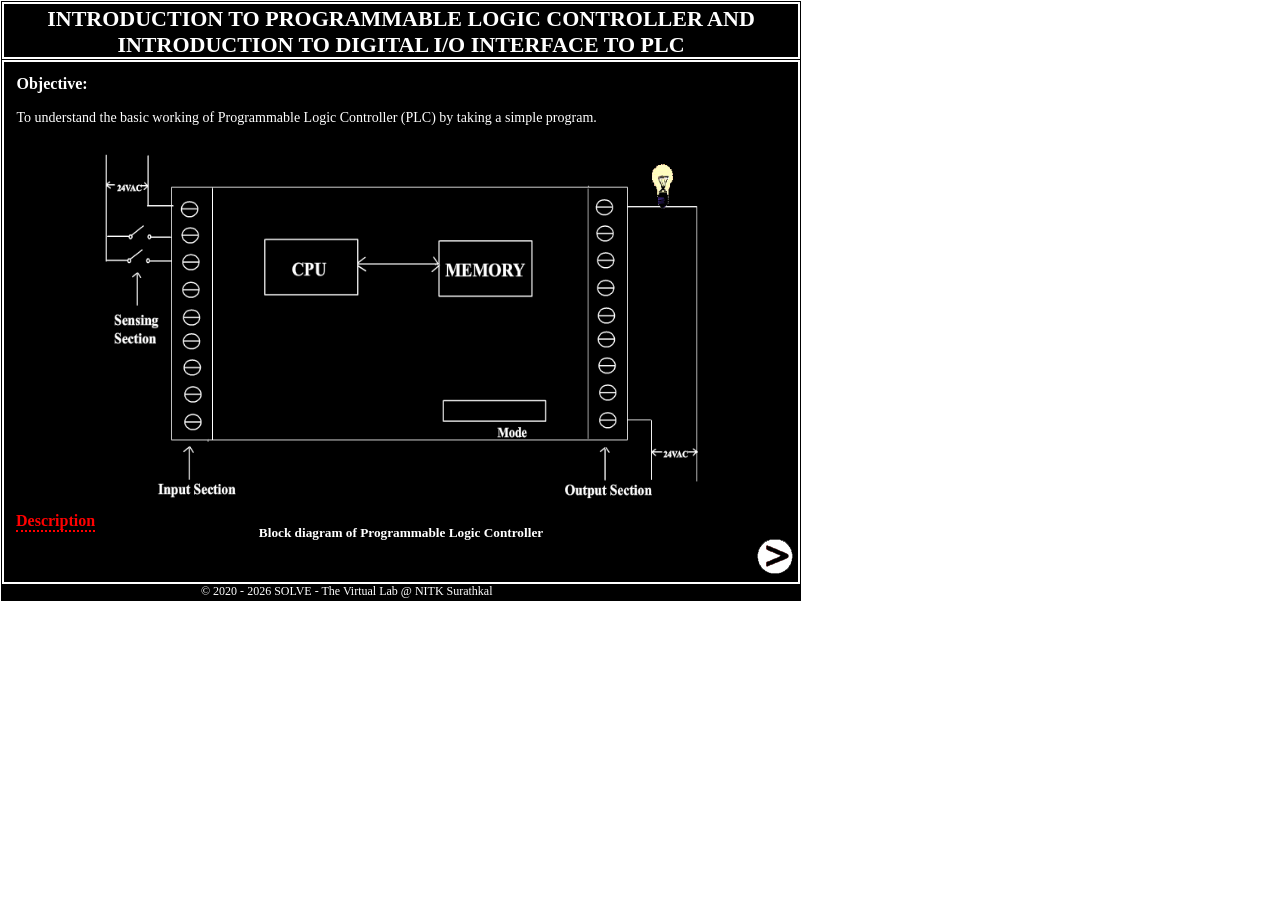
<file: simulation/index.html>
<!DOCTYPE html>
<html>
<head>
<meta charset="UTF-8">
<title>SOLVE</title>
<link rel="stylesheet" href="css/plc.css" />
<script type="text/javascript" src="js/plc.js"></script>
<script>
var simsubscreennum=0;
var temp=0;
</script>
</head>

<body style="margin:0; font-family:verdana; color:#ffffff;">
<div id="simscreen">
<div id="title"><h4>INTRODUCTION TO PROGRAMMABLE LOGIC CONTROLLER AND INTRODUCTION TO DIGITAL I/O INTERFACE TO PLC </h3></div>

<div class="simsubscreen" id="canvas0" >
	<h4 class="incanvas">Objective:</h4>
	<p class="incanvas" style="font-size:14px;">To understand the basic working of Programmable Logic Controller (PLC) by taking a simple program.</p></br>
	<center><img style="width:600px; height:350px;" src="images/plc1.png" /></center>
	<center><h5>Block diagram of Programmable Logic Controller</h5></center>
	&nbsp;&nbsp;&nbsp;<span class="tooltip" style="border-bottom:2px dotted; color:red; cursor:pointer; position:absolute; top:450px;"><strong>Description</strong>
		<span  class="tooltiptext" style="font-size:14px; text-align:justify;">From the block diagram, we can see there are 2 switches connected to input side and a lamp at the output side.</span>
	</span>
</div>

<div class="simsubscreen" id="canvas1" style="visibility:hidden;">
	<strong class="incanvas">STEP</strong>
	<span class="circlebg">&nbsp;1&nbsp;</span>
	<p class="steptext">&nbsp;Create a program (ladder diagram) to turn on the lamp only when both the switches are closed (And operation).</p>
	<img style="position:absolute; left:45px; top:80px;" src="images/lad.png" />
	<p style="position:absolute; left:84px; top:85px; font-weight:bold;">I<sub>1</sub> &nbsp;&nbsp;&nbsp;&nbsp;&nbsp;&nbsp;&nbsp;&nbsp;I<sub>2</sub> &nbsp;&nbsp;&nbsp;&nbsp;&nbsp;&nbsp;&nbsp;&nbsp;&nbsp;&nbsp;O<sub>1</sub></p>
	<img id="1-1" style="position:absolute; left:290px; top:125px; visibility:hidden;" src="images/arrow2.png" />
	<p id="1-2" style="position:absolute; left:345px; top:115px; color:goldenrod; visibility:hidden;">This ladder diagram represents an And operation</p>
	<img id="1-3" style="position:absolute; left:475px; top:185px; transform:rotate(90deg); visibility:hidden;" src="images/arrow2.png" />
	<table id="1-4" style="position:absolute; left:350px; top:255px; color:lime; font-weight:bold; text-align:center; width:300px; visibility:hidden;"  border=1>
		<tr>
			<td colspan=4>Truth table</td>
		</tr>
		<tr>
			<td>I<sub>1</sub></td>
			<td>I<sub>2</sub></td>
			<td>O<sub>1</sub></td>
		</tr>
		<tr>
			<td>0</td>
			<td>0</td>
			<td>0</td>
		</tr>
		<tr>
			<td>1</td>
			<td>0</td>
			<td>0</td>
		</tr>
		<tr>
			<td>0</td>
			<td>1</td>
			<td>0</td>
		</tr>
		<tr>
			<td>1</td>
			<td>1</td>
			<td>1</td>
		</tr>
	</table>
</div>

<div class="simsubscreen" id="canvas2" style="visibility:hidden;">
	<strong class="incanvas">STEP</strong>
	<span class="circlebg">&nbsp;2&nbsp;</span>
	<p class="steptext">&nbsp;Download the program (ladder diagram) developed into PLC's memory using PROGRAMMER.</p>	
	<div id="info" style="position:absolute; left:100px; top:100px; text-align:justify; padding:20px; border:1px solid grey; background-color:white; border-radius:7.5px; visibility:hidden; width:500px; box-shadow:2px 3px 4px 3px lightgrey;">
		<ul style="color:black; font-size:14px; padding:5px; list-style-type:square;" >
			<li>Handheld programmer, PC or industrial computer programming terminal can be used as the PROGRAMMER</li></br>
			<li>The processor must be switched to <span style="color:red; font-weight:bold;">program mode</span> before downloading the program into PLC's memory</li></br>
			<li>In program mode, all outputs from the PLC are forced OFF regardless of their rung logic status, and the ladder I/O scan sequence is halted</li>
		</ul>
		<input id="bOK" type="button" style="float:right;" value="OK" />
	</div>
	<img id="2-1" style="position:absolute; left:40px; top:150px; width:550px; height:350px; visibility:hidden;" src="images/plc1.png" />
	<img id="2-2"style="position:absolute; left:330px; top:50px; visibility:hidden;" src="images/pc.png" />
	<p id="2-3" style="position: absolute; left:355px; top: 395px; color: yellow; font-size:11px; visibility: visible; visibility:hidden;">Program mode</p>
	<p id="2-4" style="position:absolute; left:400px; top: 160px; color:lime; font-size:12px; visibility:hidden;">Downloading...</p>
	<p id="2-5" style="position:absolute; left:645px; top: 295px; color:#FF1E52; font-size:12px; visibility:hidden;">HALTED (Forced off)</p>
	<img id="2-6" style="position:absolute; left:515px; top:150px; visibility:hidden;" src="images/circle1.png" />
	<div id="aline1" style="visibility:hidden; position:absolute; left:385px; top:165px; height: 75px; border-left: 3px dotted lime;"></div>
	<div id="aleft1" style="visibility:hidden; position:absolute; left:390px; top:220px; height:25px; border-left: 3px dotted lime; transform:rotate(-150deg);"></div>
	<div id="aright1" style="visibility:hidden; position:absolute; left:380px; top:220px;  height:25px; border-left: 3px dotted lime; transform:rotate(-35deg);"></div>
	
	<div id="aline2" style="visibility:hidden; position:absolute; left:606px; top:313px; border:1px solid goldenrod; width:35px;"></div>
	<div id="aleft2" style="visibility:hidden; position:absolute; left:635px; top:310px; width:7px; border:1px solid goldenrod; transform:rotate(-150deg);"></div>
	<div id="aright2" style="visibility:hidden; position:absolute; left: 635px; top: 316px; width: 7px; border: 1px solid goldenrod; transform:rotate(-35deg);"></div>
</div>

<div class="simsubscreen" id="canvas3" style="visibility:hidden;">
	<strong class="incanvas">STEP</strong>
	<span class="circlebg">&nbsp;3&nbsp;</span>
	<p class="steptext">&nbsp;After downloading the program, put the PLC into RUN mode to solve the programmed &nbsp;&nbsp;&nbsp;instructions.</p>	
	<div id="info2" style="position:absolute; left:100px; top:100px; text-align:justify; padding:20px; border:1px solid grey; background-color:white; border-radius:7.5px; visibility:hidden; width:500px; box-shadow:2px 3px 4px 3px lightgrey;">
		<ul style="color:black; font-size:14px; padding:5px; list-style-type:square;" >
			<li>In <span style="color:red; font-weight:bold;">RUN mode</span>, the program will continuously run and solve the programmed instructions</li></br>
			<li>The process of solving the programmed instruction is sometimes called as <span style="color:red; font-weight:bold;"><i>solving the logic</i></span>. This constant running of the program in a PLC is called <span style="color:red; font-weight:bold;"><i>scanning</i></span></li></br>
			<li>Or, in other words, in RUN mode, the user program is executed. Input devices are monitored and output devices are energized accordingly</li>
		</ul>
		<input id="bOK2" type="button" style="float:right;" value="OK" />
	</div>
	<img id="3-1" style="position:absolute; left:40px; top:150px; visibility:hidden;" src="images/plc2.png" />
	
	<p id="3-2" style="position: absolute; left:440px; top: 402.5px; color: yellow; font-size:12px; font-weight:bold; visibility:hidden;">RUN mode...</p>
	
	<p id="3-31" style="position: absolute; left:298px; top:210px; font-size:12px; font-weight:bold; visibility:hidden;">0</p>
	<p id="3-32" style="position: absolute;  left:342px; top:210px; font-size:12px; font-weight:bold; visibility:hidden;">0</p>
	<p id="3-33" style="position: absolute; left:390px; top:210px; font-size:12px;  font-weight:bold; visibility:hidden;">0</p>
	
	<p id="3-41" style="position: absolute; left:295px; top:256px; font-size:12px; font-weight:bold; visibility:hidden;">OFF</p>
	<p id="3-42" style="position: absolute; left:339px; top:256px; font-size:12px; font-weight:bold; visibility:hidden;">OFF</p>
	<p id="3-43" style="position: absolute; left:386px; top:256px; font-size:12px; font-weight:bold; visibility:hidden;">OFF</p>
	
	<p id="3-61" style="position: absolute; left:310px; top: 325px; font-size:15px; font-weight:bold; visibility:hidden;">0</p>
	<p id="3-62" style="position: absolute; left:330px; top: 325px; font-size:15px; font-weight:bold; visibility:hidden;">0</p>
	<p id="3-63" style="position: absolute; left:513px; top: 325px; font-size:15px; font-weight:bold; visibility:hidden;">0</p>
	
	<p id="3-7" style="position: absolute; left:690px; top: 150.5px; font-size:16px; font-weight:bold; visibility:hidden;">OFF</p>
	
	<img id="3-8" style="position:absolute; left:25px; top:140px; visibility:hidden;" src="images/circle2.png" />
	<img id="3-9" style="position:absolute; left:95px; top:90px; visibility:hidden;" src="images/circle3.png" />
	
	<img id="3-a1" style="position:absolute; left:160px; top:280px; visibility:hidden;" src="images/a1.png" />
	<img id="3-a2" style="position:absolute; left:255px; top:290px; visibility:hidden;" src="images/a2.png" />
	<img id="3-a3" style="position:absolute; left:425px; top:290px; visibility:hidden;" src="images/a3.png" />
	<img id="3-a4" style="position:absolute; left:500px; top:280px; visibility:hidden;" src="images/a4.png" />
	
	<img id="3-s11" style="position:absolute; left:64px; top:223px; visibility:hidden;" src="images/off.png" />
	<img id="3-s12" style="position:absolute; left:64px; top:231px; visibility:hidden;" src="images/on.png" />
	
	<img id="3-s21" style="position:absolute; left:63px; top:249px; visibility:hidden;" src="images/off.png" />
	<img id="3-s22" style="position:absolute; left:63px; top:256px; visibility:hidden;" src="images/on.png" />
	
	<img id="3-10" style="position:absolute; left:63px; top:50px; visibility:hidden;" src="images/hp.png" />
	
	<img id="3-12" style="position:absolute; left:610px; top:140px; width:60px; height:65px; visibility:hidden;" src="images/lamp.png" />
	
	<p id="3-11" style="position:absolute; left:290px; top:30px; color:#eab2f7; font-size:16px; font-weight:bold; visibility:hidden; border-bottom-style: double;"></p>
	
	<img id="nextCondition" style="visibility:hidden;" src="images/Next.png" />
	<img id="prevCondition" onclick="prevCondition()" style="visibility:hidden;" src="images/Next.png" />

</div>

<div id="nav">
<img id="nextButton" onclick="navNext()" src="images/Next.png" />
</div>


<img class ="" id="arrow1" style="visibility:hidden;" src="images/arrow1.png"/>

<div id="copyright"> &copy; 2020 - <script>document.write(new Date().getFullYear())</script> SOLVE - The Virtual Lab @ NITK Surathkal</div>

</div>
<script src="../assets/js/iframeResize.js"></script></body>
</html>
</file>
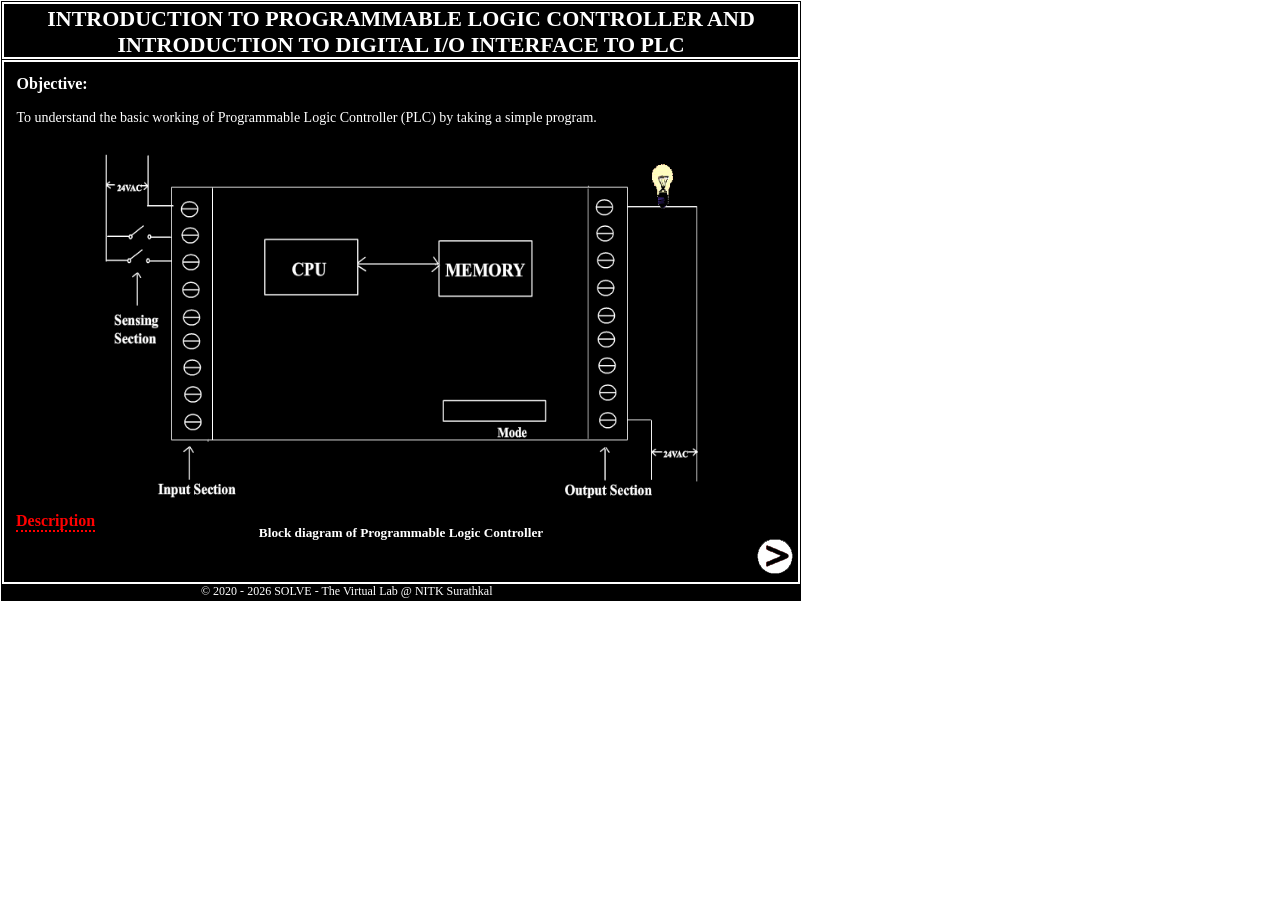
<file: experiment/simulation/index.html>
<!DOCTYPE html>
<html>
<head>
<meta charset="UTF-8">
<title>SOLVE</title>
<link rel="stylesheet" href="css/plc.css" />
<script type="text/javascript" src="js/plc.js"></script>
<script>
var simsubscreennum=0;
var temp=0;
</script>
</head>

<body style="margin:0; font-family:verdana; color:#ffffff;">
<div id="simscreen">
<div id="title"><h4>INTRODUCTION TO PROGRAMMABLE LOGIC CONTROLLER AND INTRODUCTION TO DIGITAL I/O INTERFACE TO PLC </h3></div>

<div class="simsubscreen" id="canvas0" >
	<h4 class="incanvas">Objective:</h4>
	<p class="incanvas" style="font-size:14px;">To understand the basic working of Programmable Logic Controller (PLC) by taking a simple program.</p></br>
	<center><img style="width:600px; height:350px;" src="images/plc1.png" /></center>
	<center><h5>Block diagram of Programmable Logic Controller</h5></center>
	&nbsp;&nbsp;&nbsp;<span class="tooltip" style="border-bottom:2px dotted; color:red; cursor:pointer; position:absolute; top:450px;"><strong>Description</strong>
		<span  class="tooltiptext" style="font-size:14px; text-align:justify;">From the block diagram, we can see there are 2 switches connected to input side and a lamp at the output side.</span>
	</span>
</div>

<div class="simsubscreen" id="canvas1" style="visibility:hidden;">
	<strong class="incanvas">STEP</strong>
	<span class="circlebg">&nbsp;1&nbsp;</span>
	<p class="steptext">&nbsp;Create a program (ladder diagram) to turn on the lamp only when both the switches are closed (And operation).</p>
	<img style="position:absolute; left:45px; top:80px;" src="images/lad.png" />
	<p style="position:absolute; left:84px; top:85px; font-weight:bold;">I<sub>1</sub> &nbsp;&nbsp;&nbsp;&nbsp;&nbsp;&nbsp;&nbsp;&nbsp;I<sub>2</sub> &nbsp;&nbsp;&nbsp;&nbsp;&nbsp;&nbsp;&nbsp;&nbsp;&nbsp;&nbsp;O<sub>1</sub></p>
	<img id="1-1" style="position:absolute; left:290px; top:125px; visibility:hidden;" src="images/arrow2.png" />
	<p id="1-2" style="position:absolute; left:345px; top:115px; color:goldenrod; visibility:hidden;">This ladder diagram represents an And operation</p>
	<img id="1-3" style="position:absolute; left:475px; top:185px; transform:rotate(90deg); visibility:hidden;" src="images/arrow2.png" />
	<table id="1-4" style="position:absolute; left:350px; top:255px; color:lime; font-weight:bold; text-align:center; width:300px; visibility:hidden;"  border=1>
		<tr>
			<td colspan=4>Truth table</td>
		</tr>
		<tr>
			<td>I<sub>1</sub></td>
			<td>I<sub>2</sub></td>
			<td>O<sub>1</sub></td>
		</tr>
		<tr>
			<td>0</td>
			<td>0</td>
			<td>0</td>
		</tr>
		<tr>
			<td>1</td>
			<td>0</td>
			<td>0</td>
		</tr>
		<tr>
			<td>0</td>
			<td>1</td>
			<td>0</td>
		</tr>
		<tr>
			<td>1</td>
			<td>1</td>
			<td>1</td>
		</tr>
	</table>
</div>

<div class="simsubscreen" id="canvas2" style="visibility:hidden;">
	<strong class="incanvas">STEP</strong>
	<span class="circlebg">&nbsp;2&nbsp;</span>
	<p class="steptext">&nbsp;Download the program (ladder diagram) developed into PLC's memory using PROGRAMMER.</p>	
	<div id="info" style="position:absolute; left:100px; top:100px; text-align:justify; padding:20px; border:1px solid grey; background-color:white; border-radius:7.5px; visibility:hidden; width:500px; box-shadow:2px 3px 4px 3px lightgrey;">
		<ul style="color:black; font-size:14px; padding:5px; list-style-type:square;" >
			<li>Handheld programmer, PC or industrial computer programming terminal can be used as the PROGRAMMER</li></br>
			<li>The processor must be switched to <span style="color:red; font-weight:bold;">program mode</span> before downloading the program into PLC's memory</li></br>
			<li>In program mode, all outputs from the PLC are forced OFF regardless of their rung logic status, and the ladder I/O scan sequence is halted</li>
		</ul>
		<input id="bOK" type="button" style="float:right;" value="OK" />
	</div>
	<img id="2-1" style="position:absolute; left:40px; top:150px; width:550px; height:350px; visibility:hidden;" src="images/plc1.png" />
	<img id="2-2"style="position:absolute; left:330px; top:50px; visibility:hidden;" src="images/pc.png" />
	<p id="2-3" style="position: absolute; left:355px; top: 395px; color: yellow; font-size:11px; visibility: visible; visibility:hidden;">Program mode</p>
	<p id="2-4" style="position:absolute; left:400px; top: 160px; color:lime; font-size:12px; visibility:hidden;">Downloading...</p>
	<p id="2-5" style="position:absolute; left:645px; top: 295px; color:#FF1E52; font-size:12px; visibility:hidden;">HALTED (Forced off)</p>
	<img id="2-6" style="position:absolute; left:515px; top:150px; visibility:hidden;" src="images/circle1.png" />
	<div id="aline1" style="visibility:hidden; position:absolute; left:385px; top:165px; height: 75px; border-left: 3px dotted lime;"></div>
	<div id="aleft1" style="visibility:hidden; position:absolute; left:390px; top:220px; height:25px; border-left: 3px dotted lime; transform:rotate(-150deg);"></div>
	<div id="aright1" style="visibility:hidden; position:absolute; left:380px; top:220px;  height:25px; border-left: 3px dotted lime; transform:rotate(-35deg);"></div>
	
	<div id="aline2" style="visibility:hidden; position:absolute; left:606px; top:313px; border:1px solid goldenrod; width:35px;"></div>
	<div id="aleft2" style="visibility:hidden; position:absolute; left:635px; top:310px; width:7px; border:1px solid goldenrod; transform:rotate(-150deg);"></div>
	<div id="aright2" style="visibility:hidden; position:absolute; left: 635px; top: 316px; width: 7px; border: 1px solid goldenrod; transform:rotate(-35deg);"></div>
</div>

<div class="simsubscreen" id="canvas3" style="visibility:hidden;">
	<strong class="incanvas">STEP</strong>
	<span class="circlebg">&nbsp;3&nbsp;</span>
	<p class="steptext">&nbsp;After downloading the program, put the PLC into RUN mode to solve the programmed &nbsp;&nbsp;&nbsp;instructions.</p>	
	<div id="info2" style="position:absolute; left:100px; top:100px; text-align:justify; padding:20px; border:1px solid grey; background-color:white; border-radius:7.5px; visibility:hidden; width:500px; box-shadow:2px 3px 4px 3px lightgrey;">
		<ul style="color:black; font-size:14px; padding:5px; list-style-type:square;" >
			<li>In <span style="color:red; font-weight:bold;">RUN mode</span>, the program will continuously run and solve the programmed instructions</li></br>
			<li>The process of solving the programmed instruction is sometimes called as <span style="color:red; font-weight:bold;"><i>solving the logic</i></span>. This constant running of the program in a PLC is called <span style="color:red; font-weight:bold;"><i>scanning</i></span></li></br>
			<li>Or, in other words, in RUN mode, the user program is executed. Input devices are monitored and output devices are energized accordingly</li>
		</ul>
		<input id="bOK2" type="button" style="float:right;" value="OK" />
	</div>
	<img id="3-1" style="position:absolute; left:40px; top:150px; visibility:hidden;" src="images/plc2.png" />
	
	<p id="3-2" style="position: absolute; left:440px; top: 402.5px; color: yellow; font-size:12px; font-weight:bold; visibility:hidden;">RUN mode...</p>
	
	<p id="3-31" style="position: absolute; left:298px; top:210px; font-size:12px; font-weight:bold; visibility:hidden;">0</p>
	<p id="3-32" style="position: absolute;  left:342px; top:210px; font-size:12px; font-weight:bold; visibility:hidden;">0</p>
	<p id="3-33" style="position: absolute; left:390px; top:210px; font-size:12px;  font-weight:bold; visibility:hidden;">0</p>
	
	<p id="3-41" style="position: absolute; left:295px; top:256px; font-size:12px; font-weight:bold; visibility:hidden;">OFF</p>
	<p id="3-42" style="position: absolute; left:339px; top:256px; font-size:12px; font-weight:bold; visibility:hidden;">OFF</p>
	<p id="3-43" style="position: absolute; left:386px; top:256px; font-size:12px; font-weight:bold; visibility:hidden;">OFF</p>
	
	<p id="3-61" style="position: absolute; left:310px; top: 325px; font-size:15px; font-weight:bold; visibility:hidden;">0</p>
	<p id="3-62" style="position: absolute; left:330px; top: 325px; font-size:15px; font-weight:bold; visibility:hidden;">0</p>
	<p id="3-63" style="position: absolute; left:513px; top: 325px; font-size:15px; font-weight:bold; visibility:hidden;">0</p>
	
	<p id="3-7" style="position: absolute; left:690px; top: 150.5px; font-size:16px; font-weight:bold; visibility:hidden;">OFF</p>
	
	<img id="3-8" style="position:absolute; left:25px; top:140px; visibility:hidden;" src="images/circle2.png" />
	<img id="3-9" style="position:absolute; left:95px; top:90px; visibility:hidden;" src="images/circle3.png" />
	
	<img id="3-a1" style="position:absolute; left:160px; top:280px; visibility:hidden;" src="images/a1.png" />
	<img id="3-a2" style="position:absolute; left:255px; top:290px; visibility:hidden;" src="images/a2.png" />
	<img id="3-a3" style="position:absolute; left:425px; top:290px; visibility:hidden;" src="images/a3.png" />
	<img id="3-a4" style="position:absolute; left:500px; top:280px; visibility:hidden;" src="images/a4.png" />
	
	<img id="3-s11" style="position:absolute; left:64px; top:223px; visibility:hidden;" src="images/off.png" />
	<img id="3-s12" style="position:absolute; left:64px; top:231px; visibility:hidden;" src="images/on.png" />
	
	<img id="3-s21" style="position:absolute; left:63px; top:249px; visibility:hidden;" src="images/off.png" />
	<img id="3-s22" style="position:absolute; left:63px; top:256px; visibility:hidden;" src="images/on.png" />
	
	<img id="3-10" style="position:absolute; left:63px; top:50px; visibility:hidden;" src="images/hp.png" />
	
	<img id="3-12" style="position:absolute; left:610px; top:140px; width:60px; height:65px; visibility:hidden;" src="images/lamp.png" />
	
	<p id="3-11" style="position:absolute; left:290px; top:30px; color:#eab2f7; font-size:16px; font-weight:bold; visibility:hidden; border-bottom-style: double;"></p>
	
	<img id="nextCondition" style="visibility:hidden;" src="images/Next.png" />
	<img id="prevCondition" onclick="prevCondition()" style="visibility:hidden;" src="images/Next.png" />

</div>

<div id="nav">
<img id="nextButton" onclick="navNext()" src="images/Next.png" />
</div>


<img class ="" id="arrow1" style="visibility:hidden;" src="images/arrow1.png"/>

<div id="copyright"> &copy; 2020 - <script>document.write(new Date().getFullYear())</script> SOLVE - The Virtual Lab @ NITK Surathkal</div>

</div>
</body>
</html>
</file>
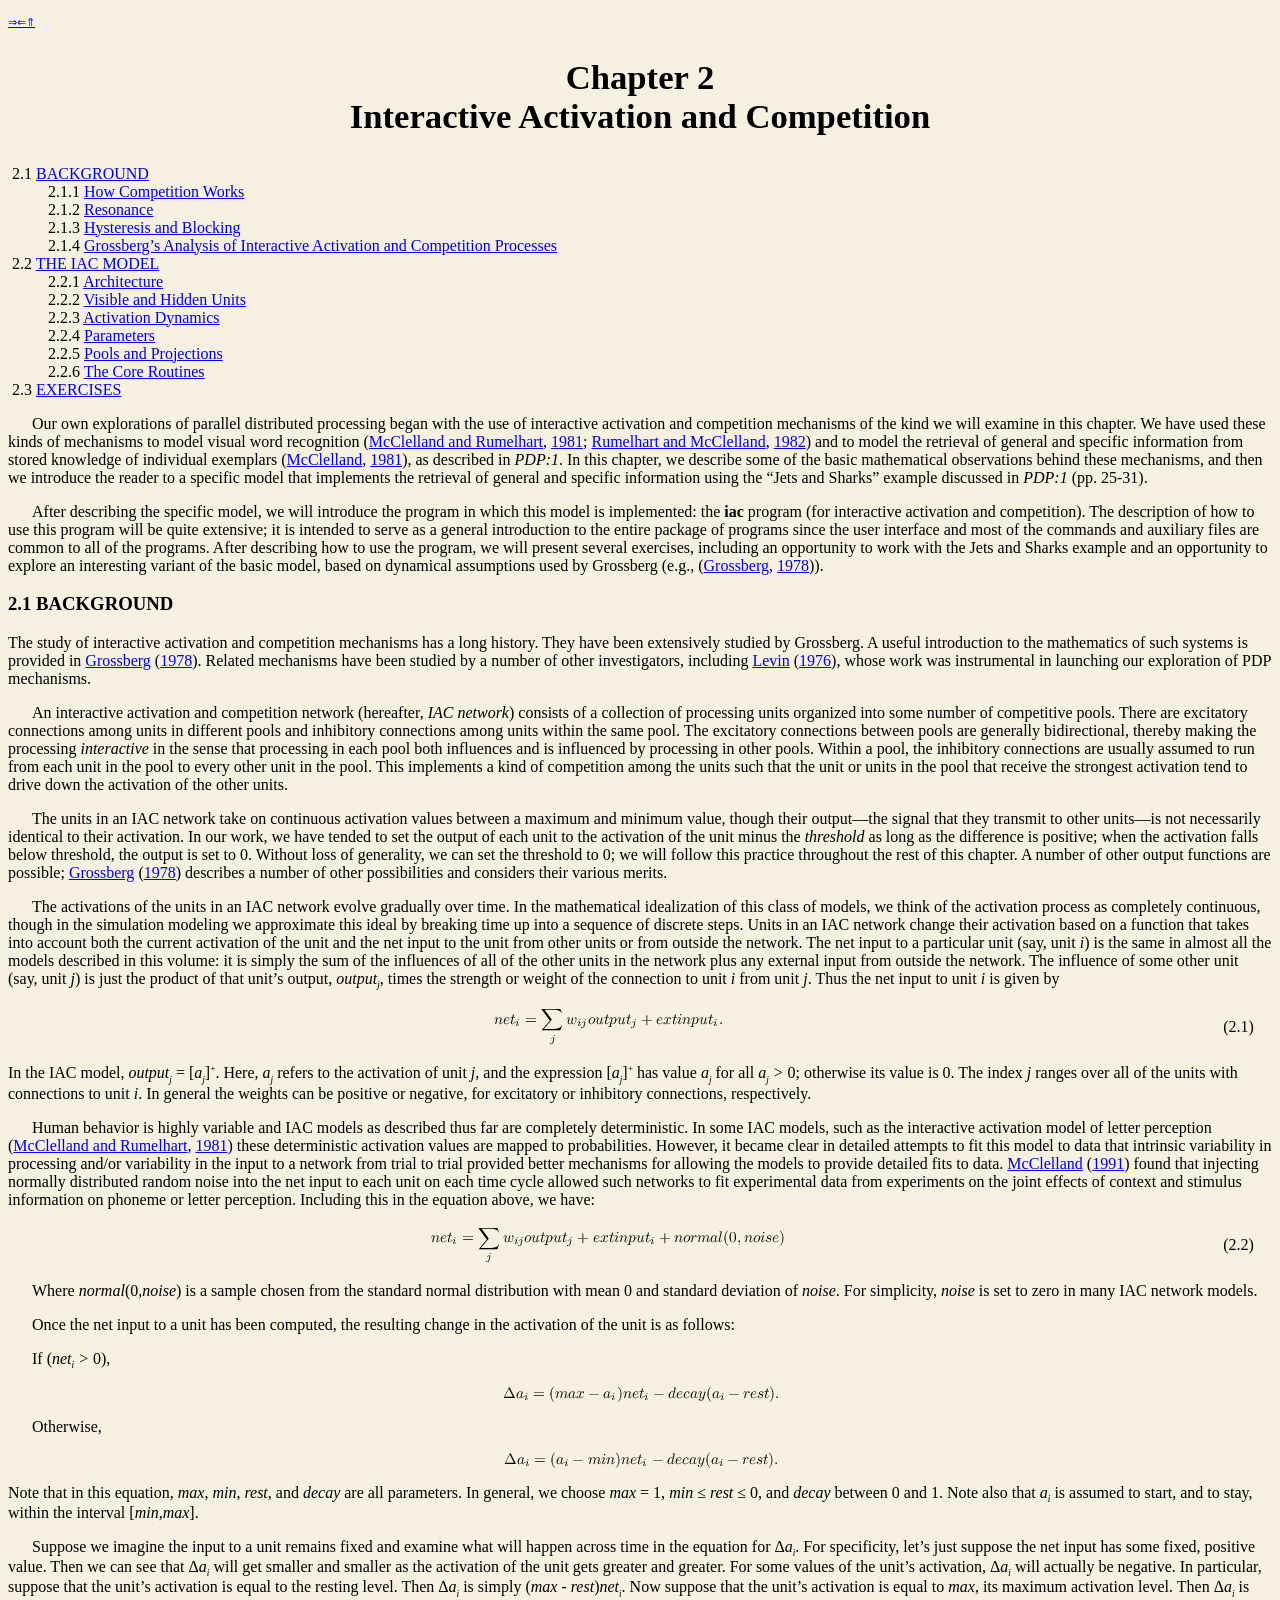
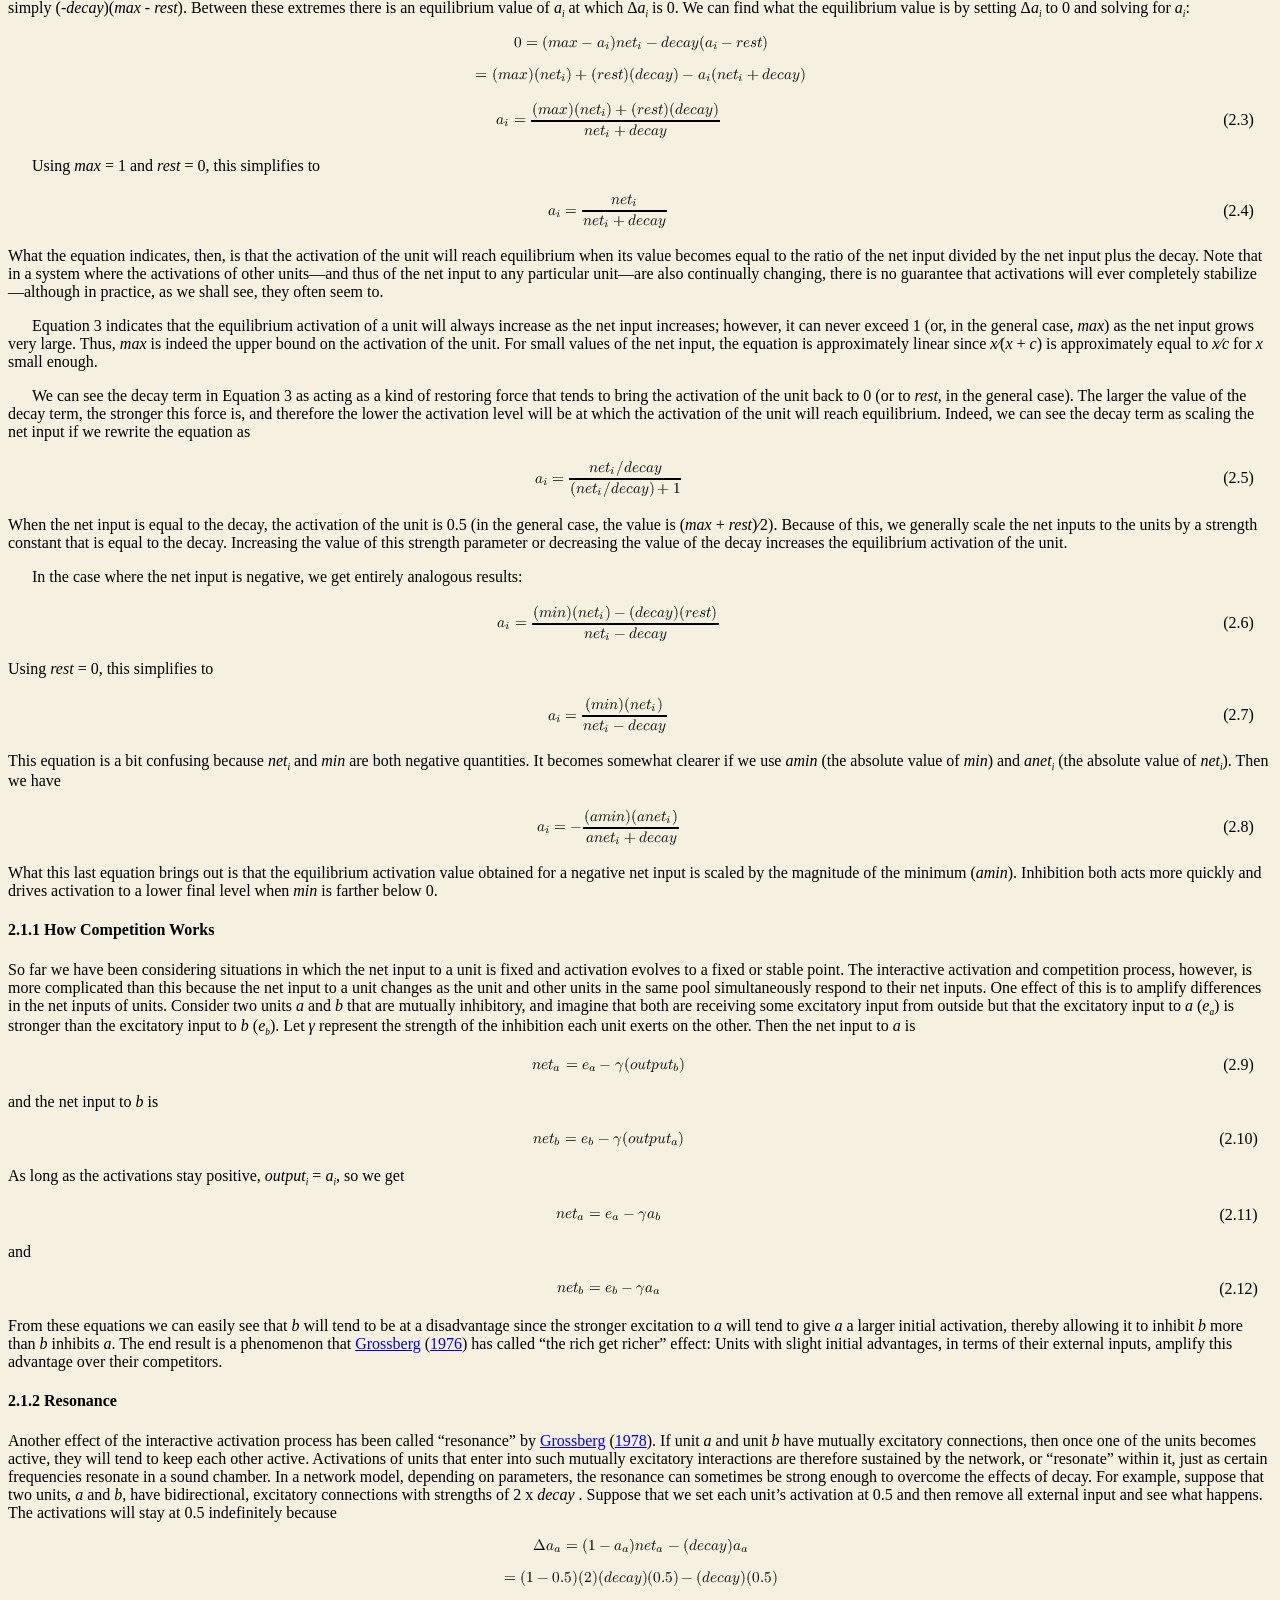
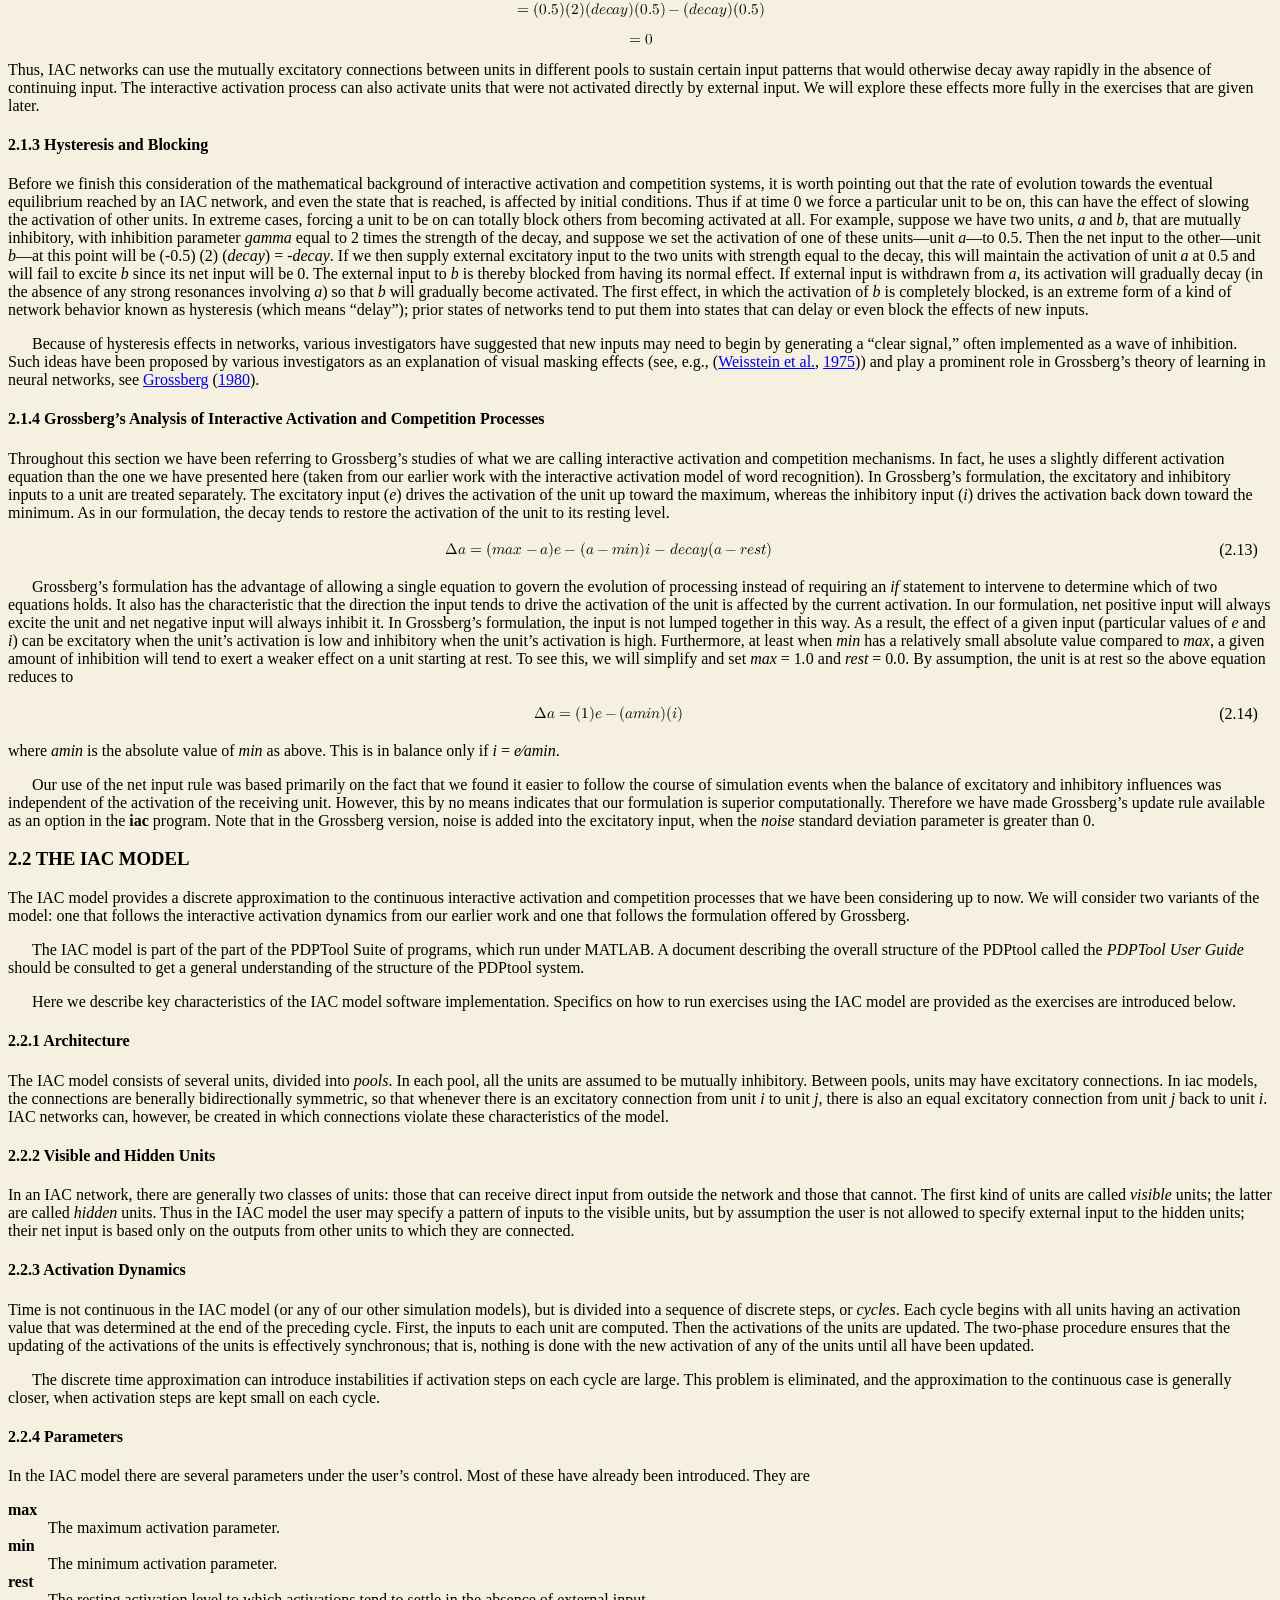
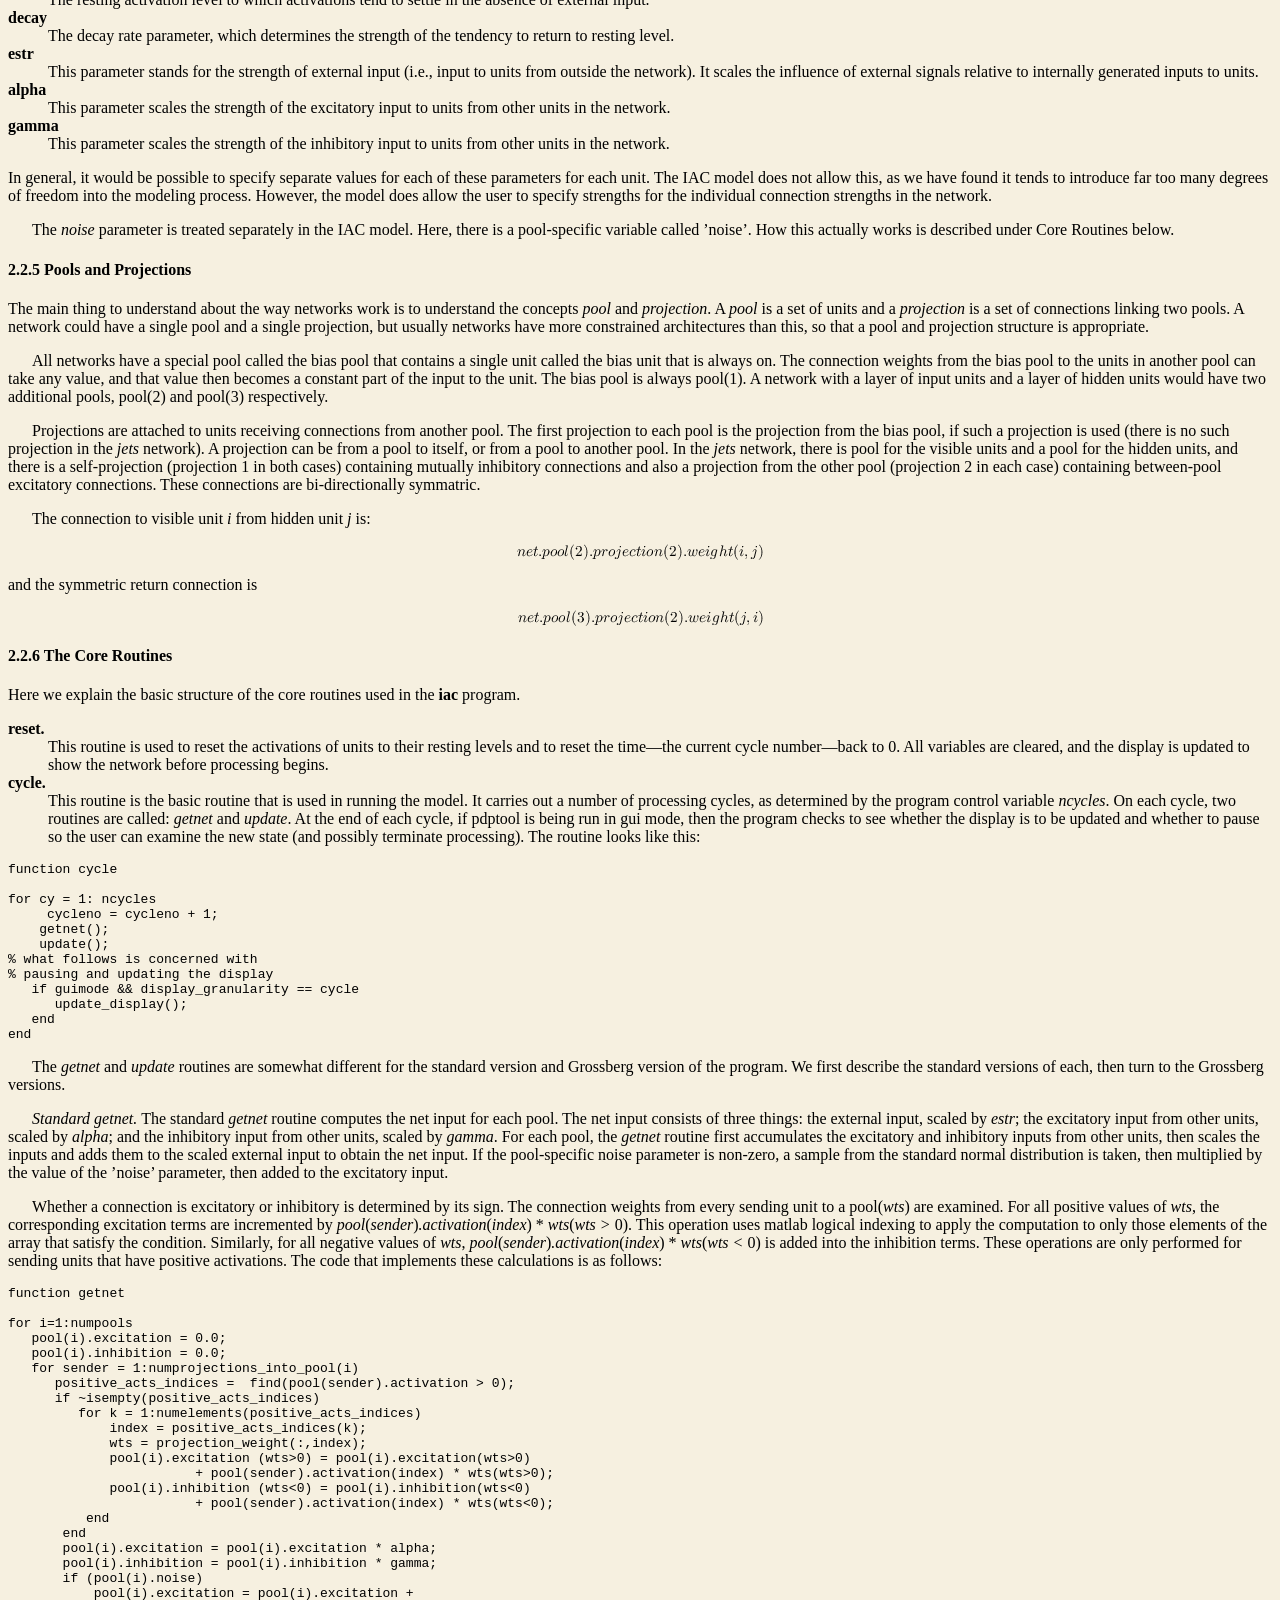
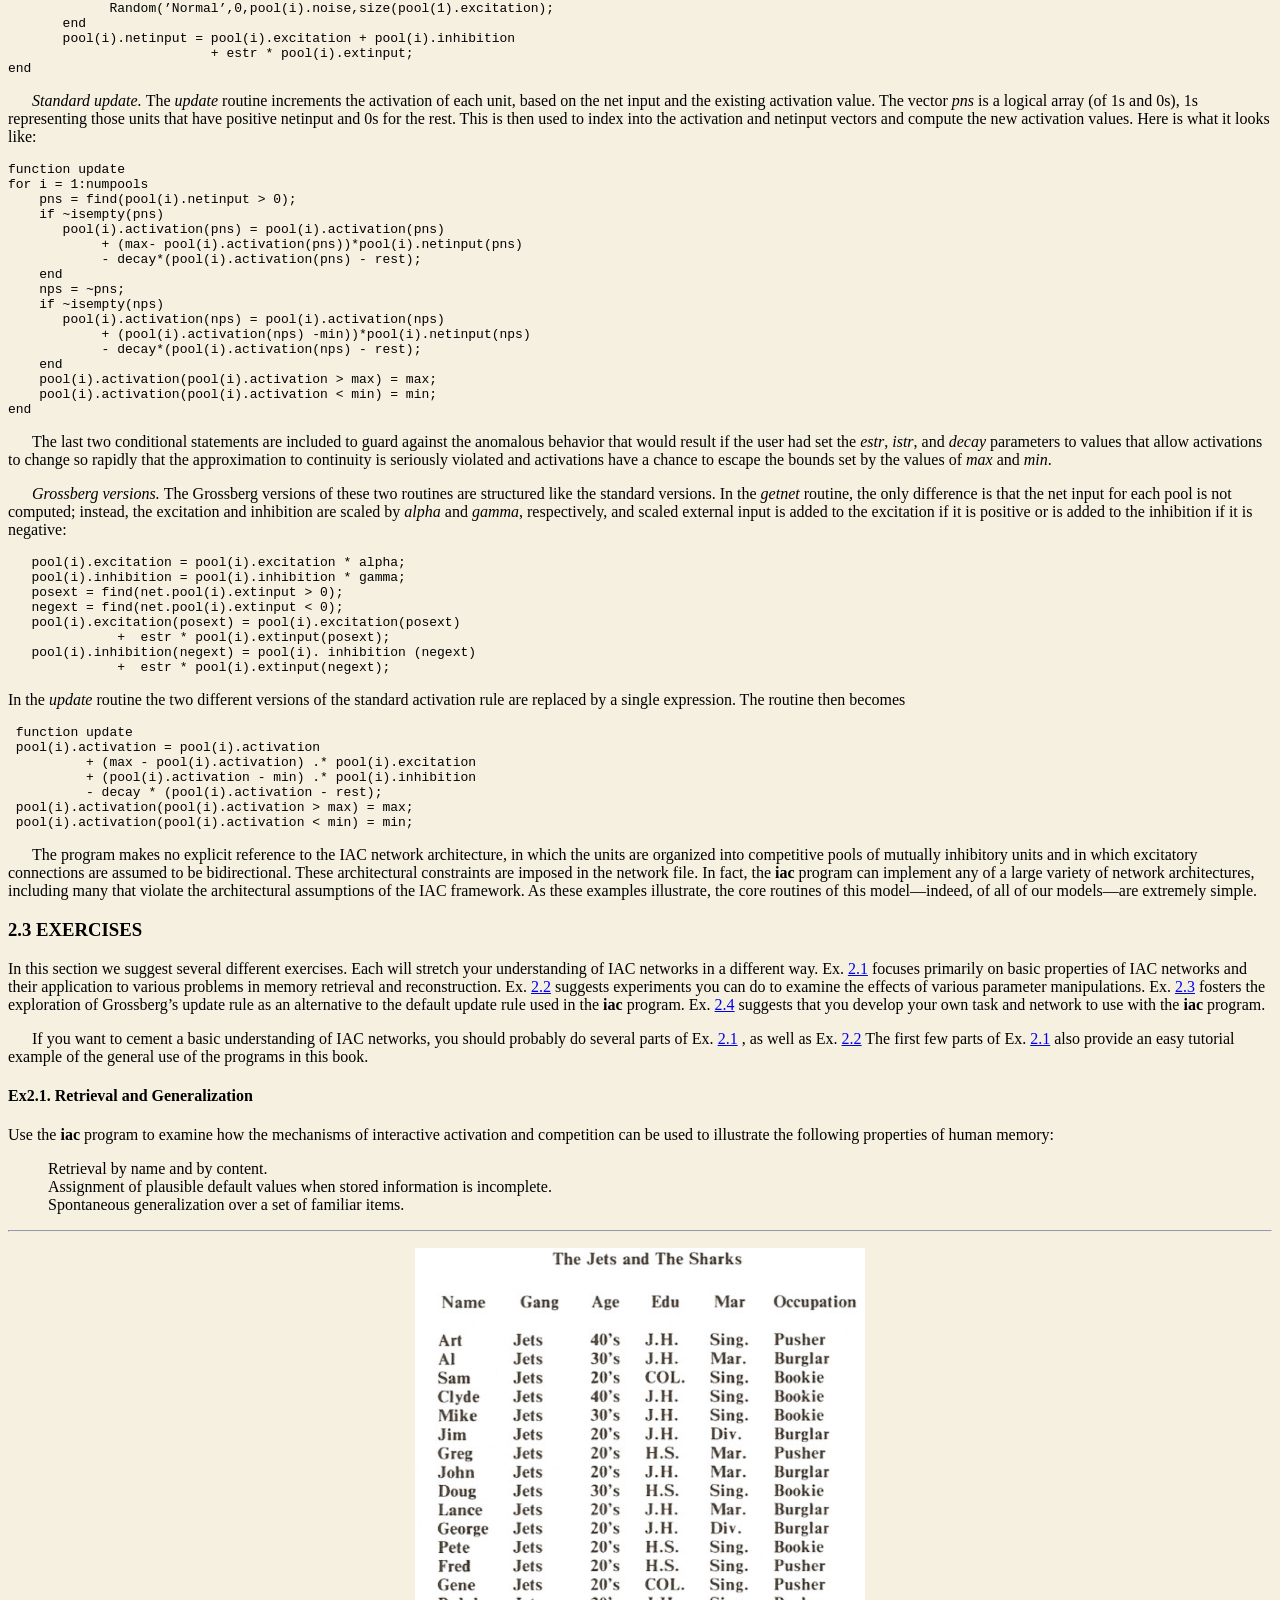
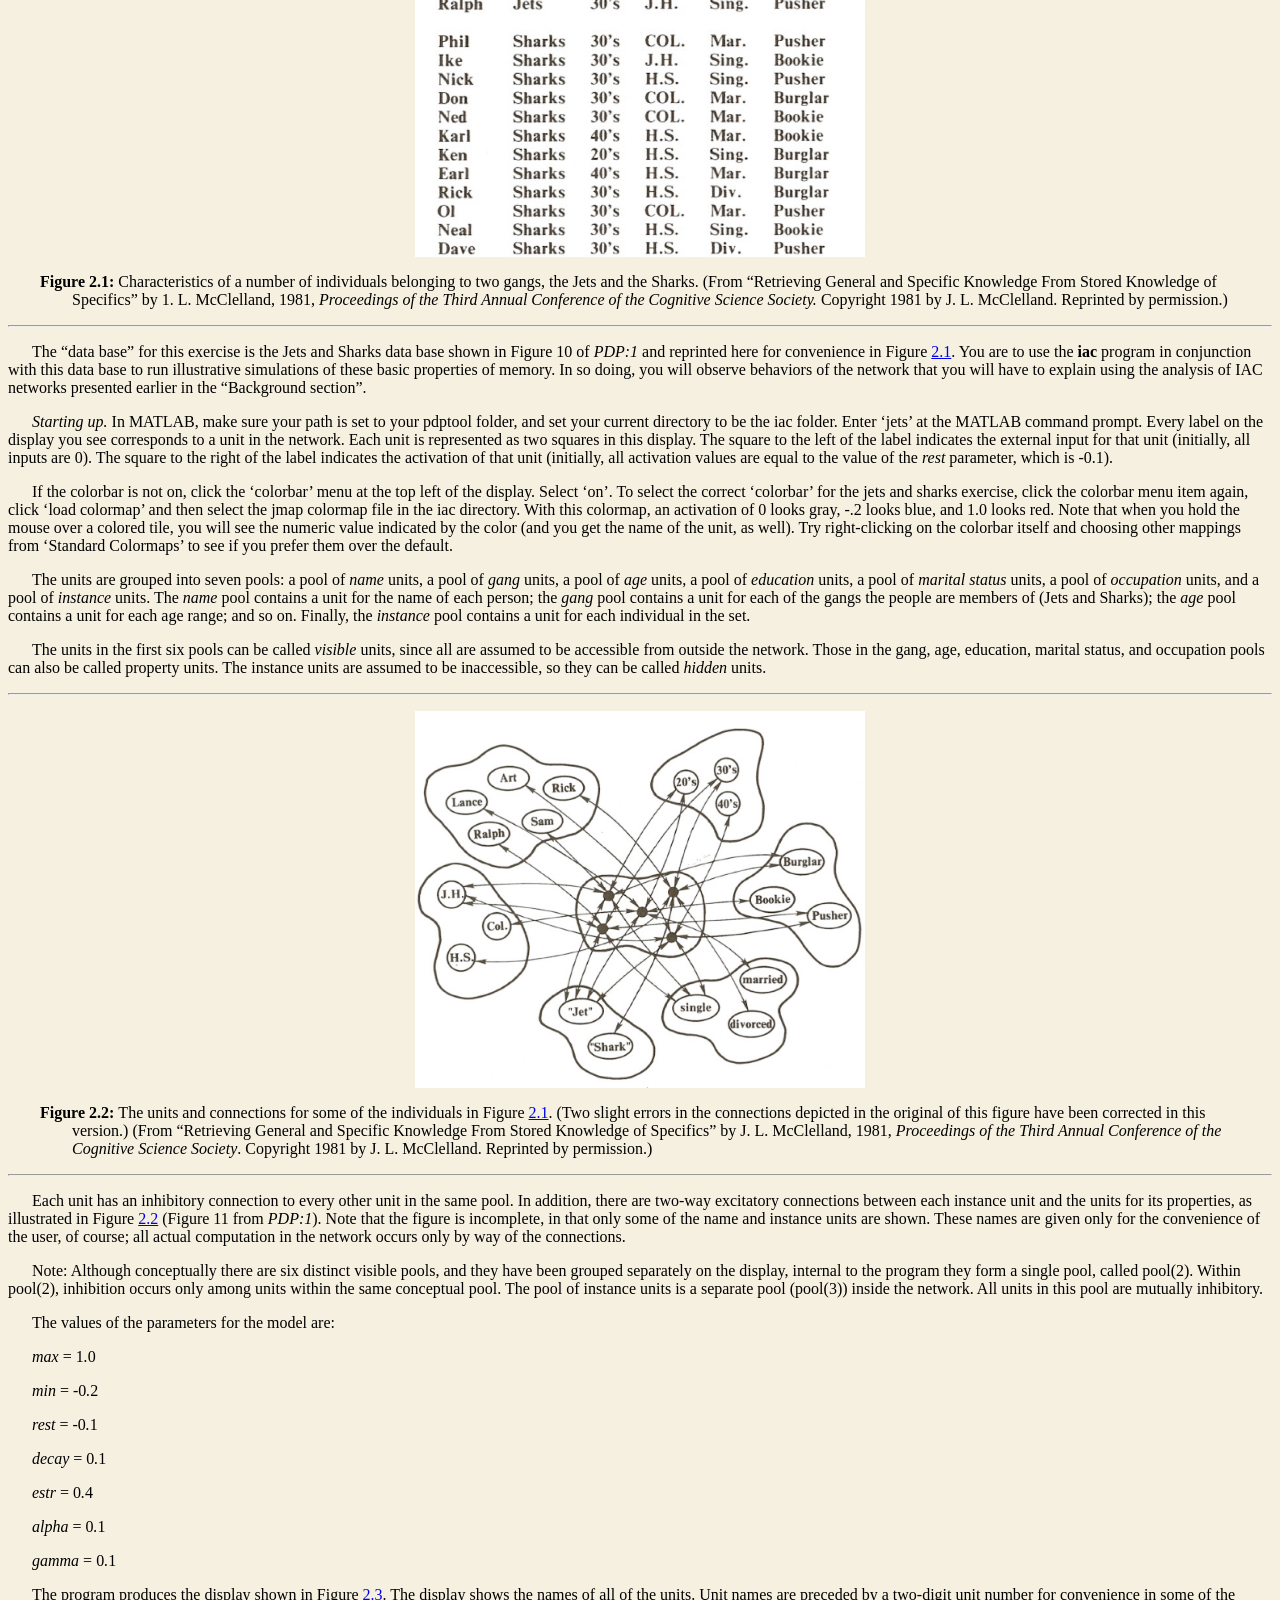
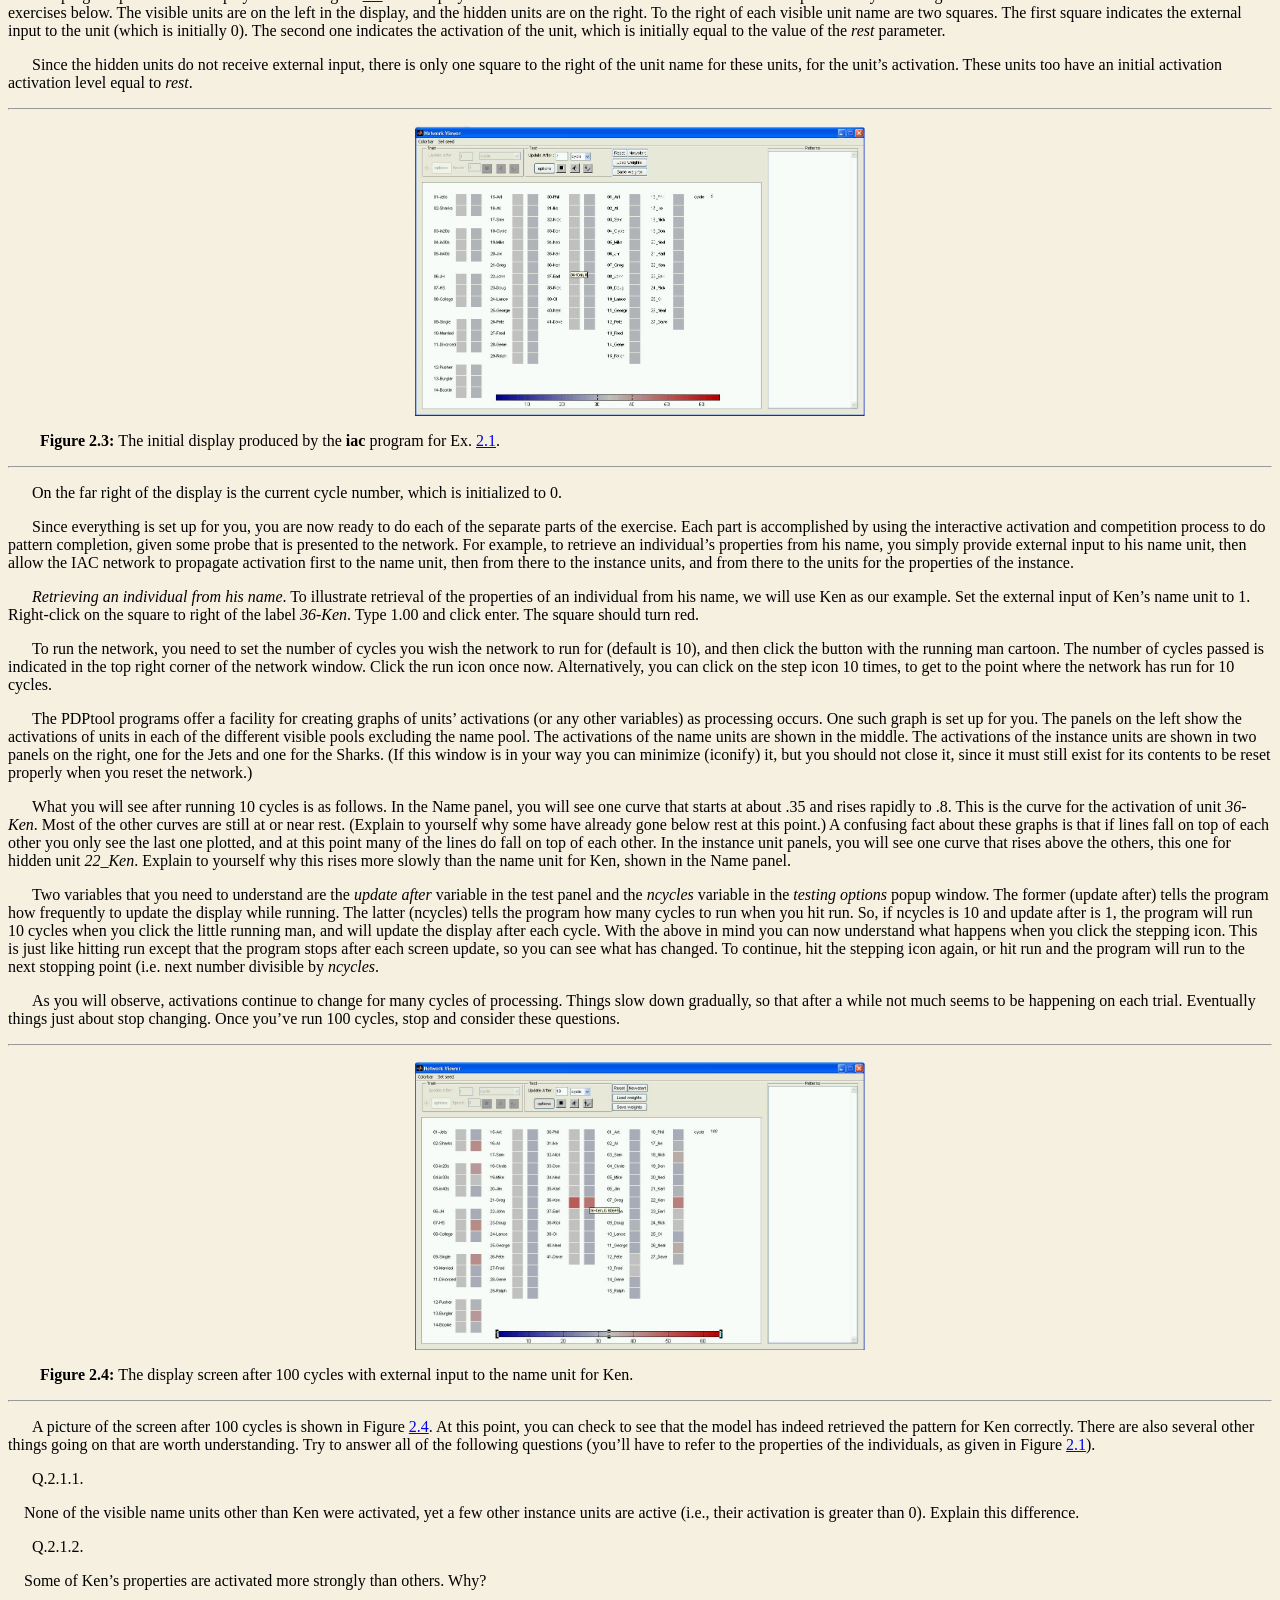
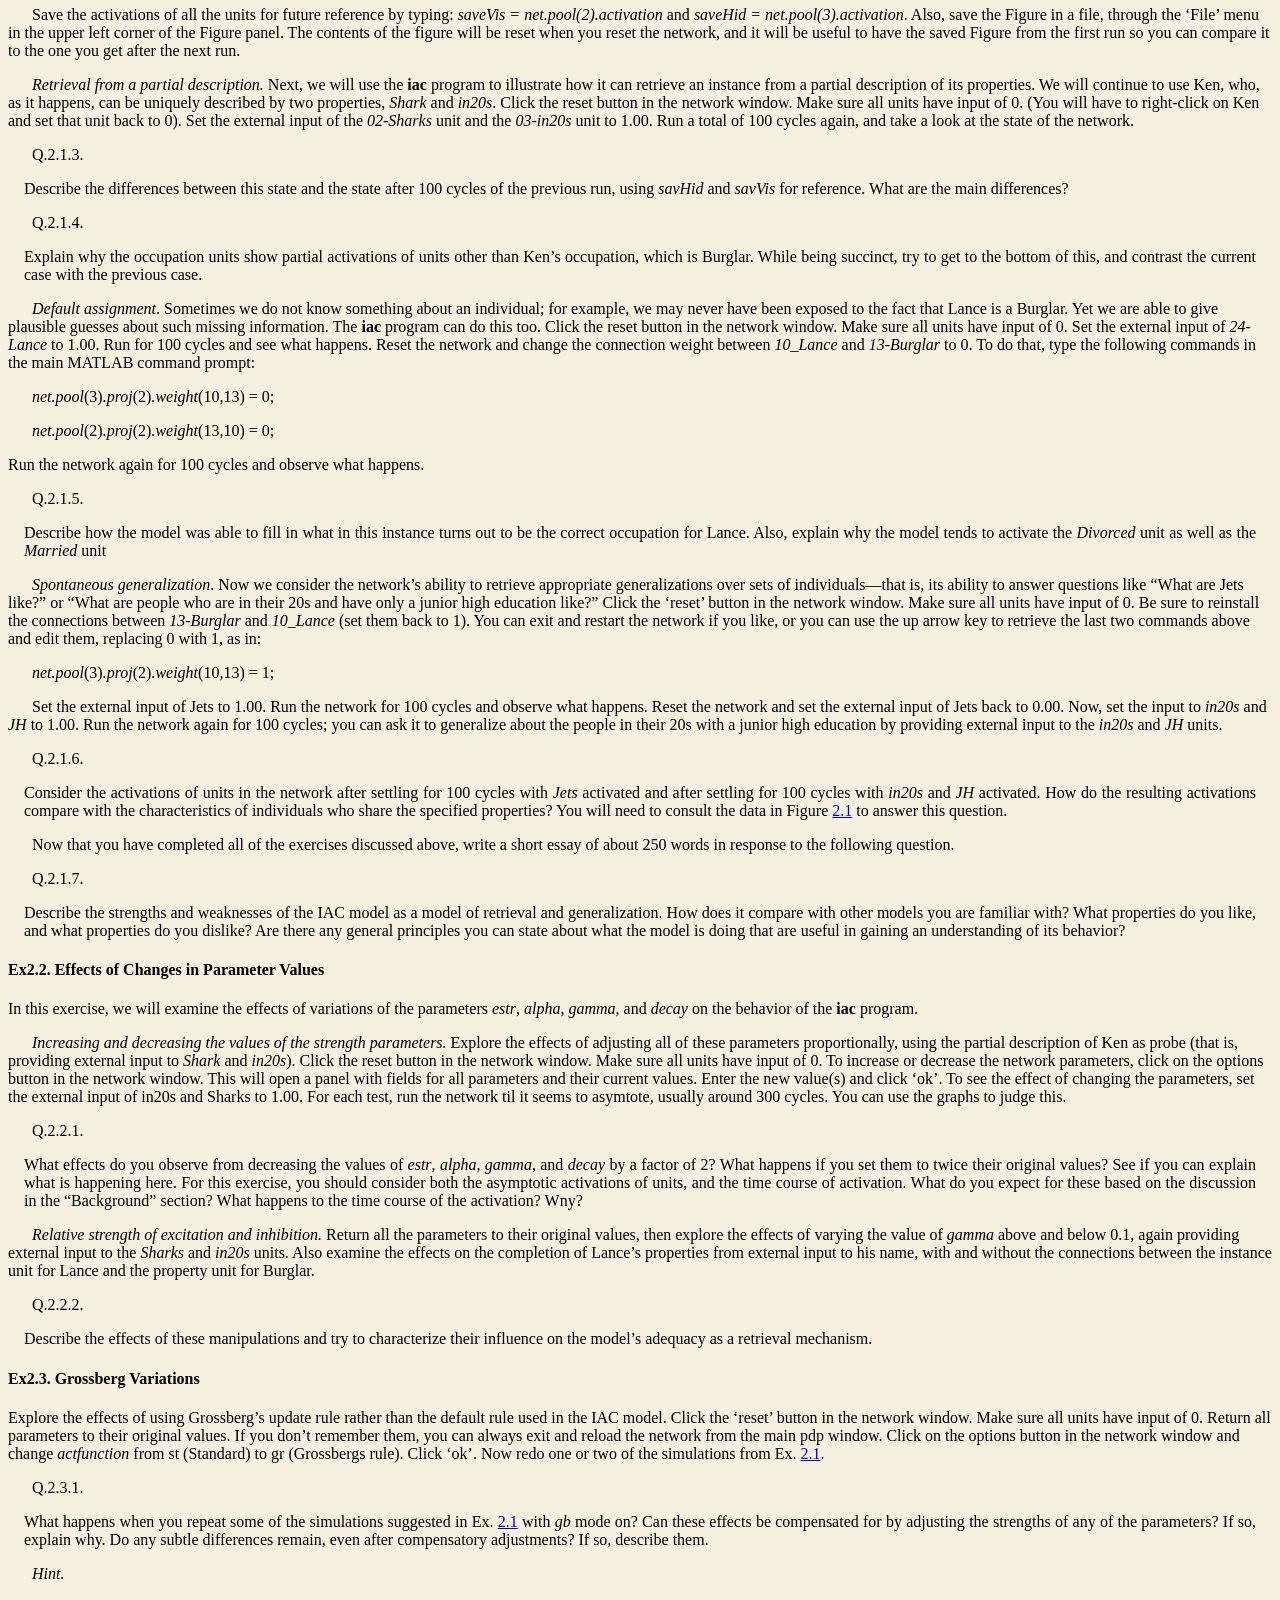
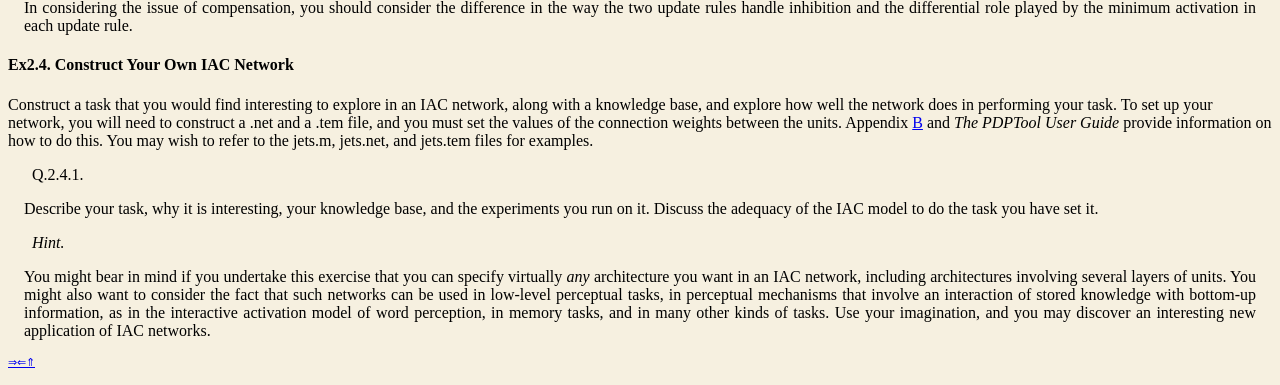
<file: Libraries/stanford-Interactive Activation and Competition.html>
<!DOCTYPE html PUBLIC "-//W3C//DTD HTML 4.01 Transitional//EN" "http://www.w3.org/TR/html4/loose.dtd">
<html><head><title>2 Interactive Activation and Competition</title> 
<meta http-equiv="Content-Type" content="text/html; charset=windows-1252"> 
<meta name="generator" content="TeX4ht (http://www.cse.ohio-state.edu/~gurari/TeX4ht/)"> 
<meta name="originator" content="TeX4ht (http://www.cse.ohio-state.edu/~gurari/TeX4ht/)"> 
<!-- 2,frames,html --> 
<meta name="src" content="handbook.tex"> 
<meta name="date" content="2015-12-16 23:36:00"> 
<link rel="stylesheet" type="text/css" href="stanford-Interactive%20Activation%20and%20Competition_files/handbook.css"> 
</head><body>
   <!--l. 1--><div class="crosslinks"><p class="noindent"><a href="https://web.stanford.edu/group/pdplab/pdphandbook/handbookch4.html"><span class="cmsy-7">&#8658;</span></a><a href="https://web.stanford.edu/group/pdplab/pdphandbook/handbookch2.html"><span class="cmsy-7">&#8656;</span></a><a href="https://web.stanford.edu/group/pdplab/pdphandbook/handbook3.html#handbookch3.html"><span class="cmsy-7">&#8657;</span></a></p></div>
   <h2 class="chapterHead"><span class="titlemark">Chapter&nbsp;2</span><br><a id="x7-190002"></a>Interactive Activation and Competition</h2><div class="chapterTOCS">
   &nbsp;<span class="sectionToc">2.1 <a href="#x7-200002.1">BACKGROUND</a></span>
<br>   &nbsp;&nbsp;<span class="subsectionToc">2.1.1 <a href="#x7-210002.1.1">How Competition Works</a></span>
<br>   &nbsp;&nbsp;<span class="subsectionToc">2.1.2 <a href="#x7-220002.1.2">Resonance</a></span>
<br>   &nbsp;&nbsp;<span class="subsectionToc">2.1.3 <a href="#x7-230002.1.3">Hysteresis and Blocking</a></span>
<br>   &nbsp;&nbsp;<span class="subsectionToc">2.1.4 <a href="#x7-240002.1.4">Grossberg�s Analysis of Interactive Activation and Competition Processes</a></span>
<br>   &nbsp;<span class="sectionToc">2.2 <a href="#x7-250002.2">THE IAC MODEL</a></span>
<br>   &nbsp;&nbsp;<span class="subsectionToc">2.2.1 <a href="#x7-260002.2.1">Architecture</a></span>
<br>   &nbsp;&nbsp;<span class="subsectionToc">2.2.2 <a href="#x7-270002.2.2">Visible and Hidden Units</a></span>
<br>   &nbsp;&nbsp;<span class="subsectionToc">2.2.3 <a href="#x7-280002.2.3">Activation Dynamics</a></span>
<br>   &nbsp;&nbsp;<span class="subsectionToc">2.2.4 <a href="#x7-290002.2.4">Parameters</a></span>
<br>   &nbsp;&nbsp;<span class="subsectionToc">2.2.5 <a href="#x7-300002.2.5">Pools and Projections</a></span>
<br>   &nbsp;&nbsp;<span class="subsectionToc">2.2.6 <a href="#x7-310002.2.6">The Core Routines</a></span>
<br>   &nbsp;<span class="sectionToc">2.3 <a href="#x7-320002.3">EXERCISES</a></span>
   </div>
<!--l. 3--><p class="indent">   Our own explorations of parallel distributed processing began with the
use of interactive activation and competition mechanisms of the kind we
will examine in this chapter. We have used these kinds of mechanisms to
model visual word recognition (<a href="https://web.stanford.edu/group/pdplab/pdphandbook/handbookli2.html#XMcClellandRumelhart81">McClelland and Rumelhart</a>,&nbsp;<a href="https://web.stanford.edu/group/pdplab/pdphandbook/handbookli2.html#XMcClellandRumelhart81">1981</a>;&nbsp;<a href="https://web.stanford.edu/group/pdplab/pdphandbook/handbookli2.html#XRumelhartMcClelland82">Rumelhart
and McClelland</a>,&nbsp;<a href="https://web.stanford.edu/group/pdplab/pdphandbook/handbookli2.html#XRumelhartMcClelland82">1982</a>) and to model the retrieval of general and specific
information from stored knowledge of individual exemplars (<a href="https://web.stanford.edu/group/pdplab/pdphandbook/handbookli2.html#XMcClelland81">McClelland</a>,&nbsp;<a href="https://web.stanford.edu/group/pdplab/pdphandbook/handbookli2.html#XMcClelland81">1981</a>), as
described in <span class="cmti-10">PDP:1</span>. In this chapter, we describe some of the basic mathematical
observations behind these mechanisms, and then we introduce the reader
to a specific model that implements the retrieval of general and specific
information using the �Jets and Sharks� example discussed in <span class="cmti-10">PDP:1 </span>(pp.
25-31).
<!--l. 15--></p><p class="indent">   After describing the specific model, we will introduce the program in which this
model is implemented: the <span class="cmbx-10">iac </span>program (for interactive activation and competition).
The description of how to use this program will be quite extensive; it is intended to
serve as a general introduction to the entire package of programs since the
user interface and most of the commands and auxiliary files are common
to all of the programs. After describing how to use the program, we will
present several exercises, including an opportunity to work with the Jets
and Sharks example and an opportunity to explore an interesting variant of
the basic model, based on dynamical assumptions used by Grossberg (e.g.,
(<a href="https://web.stanford.edu/group/pdplab/pdphandbook/handbookli2.html#XGrossberg78">Grossberg</a>,&nbsp;<a href="https://web.stanford.edu/group/pdplab/pdphandbook/handbookli2.html#XGrossberg78">1978</a>)).
   </p><h3 class="sectionHead"><span class="titlemark">2.1   </span> <a id="x7-200002.1"></a>BACKGROUND</h3>
<!--l. 29--><p class="noindent">The study of interactive activation and competition mechanisms has a long history.
They have been extensively studied by Grossberg. A useful introduction to
the mathematics of such systems is provided in <a href="https://web.stanford.edu/group/pdplab/pdphandbook/handbookli2.html#XGrossberg78">Grossberg</a>&nbsp;(<a href="https://web.stanford.edu/group/pdplab/pdphandbook/handbookli2.html#XGrossberg78">1978</a>). Related
mechanisms have been studied by a number of other investigators, including
                                                                  

                                                                  
<a href="https://web.stanford.edu/group/pdplab/pdphandbook/handbookli2.html#XLevin76">Levin</a>&nbsp;(<a href="https://web.stanford.edu/group/pdplab/pdphandbook/handbookli2.html#XLevin76">1976</a>), whose work was instrumental in launching our exploration of PDP
mechanisms.
<!--l. 36--></p><p class="indent">   An interactive activation and competition network (hereafter, <span class="cmti-10">IAC network</span>)
consists of a collection of processing units organized into some number of competitive
pools. There are excitatory connections among units in different pools and inhibitory
connections among units within the same pool. The excitatory connections between
pools are generally bidirectional, thereby making the processing <span class="cmti-10">interactive </span>in the
sense that processing in each pool both influences and is influenced by processing in
other pools. Within a pool, the inhibitory connections are usually assumed to run
from each unit in the pool to every other unit in the pool. This implements a kind of
competition among the units such that the unit or units in the pool that
receive the strongest activation tend to drive down the activation of the other
units.
<!--l. 50--></p><p class="indent">   The units in an IAC network take on continuous activation values between a
maximum and minimum value, though their output�the signal that they
transmit to other units�is not necessarily identical to their activation. In
our work, we have tended to set the output of each unit to the activation
of the unit minus the <span class="cmti-10">threshold </span>as long as the difference is positive; when
the activation falls below threshold, the output is set to 0. Without loss of
generality, we can set the threshold to 0; we will follow this practice throughout
the rest of this chapter. A number of other output functions are possible;
<a href="https://web.stanford.edu/group/pdplab/pdphandbook/handbookli2.html#XGrossberg78">Grossberg</a>&nbsp;(<a href="https://web.stanford.edu/group/pdplab/pdphandbook/handbookli2.html#XGrossberg78">1978</a>) describes a number of other possibilities and considers their various
merits.
<!--l. 62--></p><p class="indent">   The activations of the units in an IAC network evolve gradually over time. In the
mathematical idealization of this class of models, we think of the activation process
as completely continuous, though in the simulation modeling we approximate this
ideal by breaking time up into a sequence of discrete steps. Units in an IAC network
change their activation based on a function that takes into account both the current
activation of the unit and the net input to the unit from other units or from outside
the network. The net input to a particular unit (say, unit <span class="cmmi-10">i</span>) is the same in
almost all the models described in this volume: it is simply the sum of the
influences of all of the other units in the network plus any external input from
outside the network. The influence of some other unit (say, unit <span class="cmmi-10">j</span>) is just
the product of that unit�s output, <span class="cmmi-10">output</span><sub><span class="cmmi-7">j</span></sub>, times the strength or weight of
the connection to unit <span class="cmmi-10">i </span>from unit <span class="cmmi-10">j</span>. Thus the net input to unit <span class="cmmi-10">i </span>is given
by
   </p><table class="equation"><tbody><tr><td><a id="x7-20001r1"></a>
   <center class="math-display">
<img src="stanford-Interactive%20Activation%20and%20Competition_files/handbook0x.png" alt="      &#8721;
neti =   wijoutputj + extinputi.
       j
" class="math-display"></center></td><td class="equation-label">(2.1)</td></tr></tbody></table>
<!--l. 79--><p class="nopar">
In the IAC model, <span class="cmmi-10">output</span><sub><span class="cmmi-7">j</span></sub> = [<span class="cmmi-10">a</span><sub><span class="cmmi-7">j</span></sub>]<sup><span class="cmr-7">+</span></sup>. Here, <span class="cmmi-10">a</span><sub><span class="cmmi-7">j</span></sub> refers to the activation of unit <span class="cmmi-10">j</span>, and the
expression [<span class="cmmi-10">a</span><sub><span class="cmmi-7">j</span></sub>]<sup><span class="cmr-7">+</span></sup> has value <span class="cmmi-10">a</span><sub><span class="cmmi-7">j</span></sub> for all <span class="cmmi-10">a</span><sub><span class="cmmi-7">j</span></sub> <span class="cmmi-10">&gt; </span>0; otherwise its value is 0. The
index <span class="cmmi-10">j </span>ranges over all of the units with connections to unit <span class="cmmi-10">i</span>. In general the
weights can be positive or negative, for excitatory or inhibitory connections,
respectively.
<!--l. 87--></p><p class="indent">   Human behavior is highly variable and IAC models as described thus far are
completely deterministic. In some IAC models, such as the interactive activation
model of letter perception (<a href="https://web.stanford.edu/group/pdplab/pdphandbook/handbookli2.html#XMcClellandRumelhart81">McClelland and Rumelhart</a>,&nbsp;<a href="https://web.stanford.edu/group/pdplab/pdphandbook/handbookli2.html#XMcClellandRumelhart81">1981</a>) these deterministic
activation values are mapped to probabilities. However, it became clear in detailed
attempts to fit this model to data that intrinsic variability in processing and/or
variability in the input to a network from trial to trial provided better mechanisms
for allowing the models to provide detailed fits to data. <a href="https://web.stanford.edu/group/pdplab/pdphandbook/handbookli2.html#XMcClelland91">McClelland</a>&nbsp;(<a href="https://web.stanford.edu/group/pdplab/pdphandbook/handbookli2.html#XMcClelland91">1991</a>)
found that injecting normally distributed random noise into the net input to
each unit on each time cycle allowed such networks to fit experimental data
from experiments on the joint effects of context and stimulus information
on phoneme or letter perception. Including this in the equation above, we
have:
   </p><table class="equation"><tbody><tr><td><a id="x7-20002r2"></a>
   <center class="math-display">
<img src="stanford-Interactive%20Activation%20and%20Competition_files/handbook1x.png" alt="      &#8721;
neti =   wijoutputj + extinputi + normal(0,noise)
       j
" class="math-display"></center></td><td class="equation-label">(2.2)</td></tr></tbody></table>
<!--l. 103--><p class="nopar">
<!--l. 105--></p><p class="indent">   Where <span class="cmmi-10">normal</span>(0<span class="cmmi-10">,noise</span>) is a sample chosen from the standard normal distribution
with mean 0 and standard deviation of <span class="cmmi-10">noise</span>. For simplicity, <span class="cmmi-10">noise </span>is set to zero in
many IAC network models.
<!--l. 109--></p><p class="indent">   Once the net input to a unit has been computed, the resulting change in the
activation of the unit is as follows:
<!--l. 112--></p><p class="indent">   If (<span class="cmmi-10">net</span><sub><span class="cmmi-7">i</span></sub> <span class="cmmi-10">&gt; </span>0)<span class="cmmi-10">,</span>
   </p><center class="math-display">
<img src="stanford-Interactive%20Activation%20and%20Competition_files/handbook2x.png" alt="&#916;ai = (max - ai)neti - decay(ai - rest).
" class="math-display"></center>
<!--l. 115--><p class="nopar">
<!--l. 117--></p><p class="indent">   Otherwise,
   </p><center class="math-display">
<img src="stanford-Interactive%20Activation%20and%20Competition_files/handbook3x.png" alt="&#916;ai = (ai - min)neti - decay(ai - rest).
" class="math-display"></center>
<!--l. 120--><p class="nopar">
Note that in this equation, <span class="cmmi-10">max</span>, <span class="cmmi-10">min</span>, <span class="cmmi-10">rest</span>, and <span class="cmmi-10">decay </span>are all parameters. In
general, we choose <span class="cmmi-10">max </span>= 1, <span class="cmmi-10">min </span><span class="cmsy-10">&#8804; </span><span class="cmmi-10">rest </span><span class="cmsy-10">&#8804; </span>0, and <span class="cmmi-10">decay </span>between 0 and
1. Note also that <span class="cmmi-10">a</span><sub><span class="cmmi-7">i</span></sub> is assumed to start, and to stay, within the interval
[<span class="cmmi-10">min,max</span>].
<!--l. 126--></p><p class="indent">   Suppose we imagine the input to a unit remains fixed and examine what will
happen across time in the equation for &#916;<span class="cmmi-10">a</span><sub><span class="cmmi-7">i</span></sub>. For specificity, let�s just suppose the net
input has some fixed, positive value. Then we can see that &#916;<span class="cmmi-10">a</span><sub><span class="cmmi-7">i</span></sub> will get smaller and
smaller as the activation of the unit gets greater and greater. For some values of
the unit�s activation, &#916;<span class="cmmi-10">a</span><sub><span class="cmmi-7">i</span></sub> will actually be negative. In particular, suppose
that the unit�s activation is equal to the resting level. Then &#916;<span class="cmmi-10">a</span><sub><span class="cmmi-7">i</span></sub> is simply
(<span class="cmmi-10">max </span><span class="cmsy-10">- </span><span class="cmmi-10">rest</span>)<span class="cmmi-10">net</span><sub><span class="cmmi-7">i</span></sub>. Now suppose that the unit�s activation is equal to <span class="cmmi-10">max</span>, its
maximum activation level. Then &#916;<span class="cmmi-10">a</span><sub><span class="cmmi-7">i</span></sub> is simply (<span class="cmsy-10">-</span><span class="cmmi-10">decay</span>)(<span class="cmmi-10">max </span><span class="cmsy-10">- </span><span class="cmmi-10">rest</span>). Between
these extremes there is an equilibrium value of <span class="cmmi-10">a</span><sub><span class="cmmi-7">i</span></sub> at which &#916;<span class="cmmi-10">a</span><sub><span class="cmmi-7">i</span></sub> is 0. We
can find what the equilibrium value is by setting &#916;<span class="cmmi-10">a</span><sub><span class="cmmi-7">i</span></sub> to 0 and solving for
<span class="cmmi-10">a</span><sub><span class="cmmi-7">i</span></sub>:
   </p><center class="math-display">
<img src="stanford-Interactive%20Activation%20and%20Competition_files/handbook4x.png" alt="0 = (max - ai)neti - decay(ai - rest)
" class="math-display"></center>
<!--l. 142--><p class="nopar">
   </p><center class="math-display">
<img src="stanford-Interactive%20Activation%20and%20Competition_files/handbook5x.png" alt="= (max)(neti)+ (rest)(decay)- ai(neti + decay)
" class="math-display"></center>
<!--l. 145--><p class="nopar">
   </p><table class="equation"><tbody><tr><td><a id="x7-20003r3"></a>
                                                                  

                                                                  
   <center class="math-display">
<img src="stanford-Interactive%20Activation%20and%20Competition_files/handbook6x.png" alt="a = (max-)(neti)-+(rest)(decay)
 i         neti + decay
" class="math-display"></center></td><td class="equation-label">(2.3)</td></tr></tbody></table>
<!--l. 148--><p class="nopar">
<!--l. 150--></p><p class="indent">   Using <span class="cmmi-10">max </span>= 1 and <span class="cmmi-10">rest </span>= 0, this simplifies to
   </p><table class="equation"><tbody><tr><td><a id="x7-20004r4"></a>
   <center class="math-display">
<img src="stanford-Interactive%20Activation%20and%20Competition_files/handbook7x.png" alt="ai = ---neti----
     neti + decay
" class="math-display"></center></td><td class="equation-label">(2.4)</td></tr></tbody></table>
<!--l. 153--><p class="nopar">
<!--l. 155--></p><p class="noindent">What the equation indicates, then, is that the activation of the unit will
reach equilibrium when its value becomes equal to the ratio of the net input
divided by the net input plus the decay. Note that in a system where the
activations of other units�and thus of the net input to any particular unit�are
also continually changing, there is no guarantee that activations will ever
completely stabilize�although in practice, as we shall see, they often seem
to.
<!--l. 163--></p><p class="indent">   Equation 3 indicates that the equilibrium activation of a unit will always increase
as the net input increases; however, it can never exceed 1 (or, in the general case,
<span class="cmmi-10">max</span>) as the net input grows very large. Thus, <span class="cmmi-10">max </span>is indeed the upper bound on the
activation of the unit. For small values of the net input, the equation is
approximately linear since <span class="cmmi-10">x&#8725;</span>(<span class="cmmi-10">x </span>+ <span class="cmmi-10">c</span>) is approximately equal to <span class="cmmi-10">x&#8725;c </span>for <span class="cmmi-10">x </span>small
enough.
<!--l. 171--></p><p class="indent">   We can see the decay term in Equation 3 as acting as a kind of restoring force
that tends to bring the activation of the unit back to 0 (or to <span class="cmmi-10">rest</span>, in the general
case). The larger the value of the decay term, the stronger this force is, and therefore
the lower the activation level will be at which the activation of the unit will reach
equilibrium. Indeed, we can see the decay term as scaling the net input if we rewrite
the equation as
   </p><table class="equation"><tbody><tr><td><a id="x7-20005r5"></a>
                                                                  

                                                                  
   <center class="math-display">
<img src="stanford-Interactive%20Activation%20and%20Competition_files/handbook8x.png" alt="a  = --neti&#8725;decay---
 i   (neti&#8725;decay)+ 1
" class="math-display"></center></td><td class="equation-label">(2.5)</td></tr></tbody></table>
<!--l. 180--><p class="nopar">
<!--l. 182--></p><p class="noindent">When the net input is equal to the decay, the activation of the unit is 0.5 (in the
general case, the value is (<span class="cmmi-10">max </span>+ <span class="cmmi-10">rest</span>)<span class="cmmi-10">&#8725;</span>2). Because of this, we generally scale the net
inputs to the units by a strength constant that is equal to the decay. Increasing the
value of this strength parameter or decreasing the value of the decay increases the
equilibrium activation of the unit.
<!--l. 189--></p><p class="indent">   In the case where the net input is negative, we get entirely analogous
results:
   </p><table class="equation"><tbody><tr><td><a id="x7-20006r6"></a>
   <center class="math-display">
<img src="stanford-Interactive%20Activation%20and%20Competition_files/handbook9x.png" alt="a = (min)(neti)--(decay)(rest)
 i         neti - decay
" class="math-display"></center></td><td class="equation-label">(2.6)</td></tr></tbody></table>
<!--l. 192--><p class="nopar">
<!--l. 194--></p><p class="noindent">Using <span class="cmmi-10">rest </span>= 0, this simplifies to
   </p><table class="equation"><tbody><tr><td><a id="x7-20007r7"></a>
   <center class="math-display">
<img src="stanford-Interactive%20Activation%20and%20Competition_files/handbook10x.png" alt="a =  (min)(neti)-
 i   neti - decay
" class="math-display"></center></td><td class="equation-label">(2.7)</td></tr></tbody></table>
<!--l. 197--><p class="nopar">
<!--l. 199--></p><p class="noindent">This equation is a bit confusing because <span class="cmmi-10">net</span><sub><span class="cmmi-7">i</span></sub> and <span class="cmmi-10">min </span>are both negative quantities. It
becomes somewhat clearer if we use <span class="cmmi-10">amin </span>(the absolute value of <span class="cmmi-10">min</span>) and <span class="cmmi-10">anet</span><sub><span class="cmmi-7">i</span></sub> (the
absolute value of <span class="cmmi-10">net</span><sub><span class="cmmi-7">i</span></sub>). Then we have
   </p><table class="equation"><tbody><tr><td><a id="x7-20008r8"></a>
   <center class="math-display">
<img src="stanford-Interactive%20Activation%20and%20Competition_files/handbook11x.png" alt="      (amin-)(aneti)
ai = - aneti +decay
" class="math-display"></center></td><td class="equation-label">(2.8)</td></tr></tbody></table>
<!--l. 205--><p class="nopar">
<!--l. 207--></p><p class="noindent">What this last equation brings out is that the equilibrium activation value obtained
for a negative net input is scaled by the magnitude of the minimum (<span class="cmmi-10">amin</span>).
Inhibition both acts more quickly and drives activation to a lower final level when
<span class="cmmi-10">min </span>is farther below 0.
<!--l. 213--></p><p class="noindent">
   </p><h4 class="subsectionHead"><span class="titlemark">2.1.1   </span> <a id="x7-210002.1.1"></a>How Competition Works</h4>
<!--l. 214--><p class="noindent">So far we have been considering situations in which the net input to a unit
is fixed and activation evolves to a fixed or stable point. The interactive
activation and competition process, however, is more complicated than this
because the net input to a unit changes as the unit and other units in the
same pool simultaneously respond to their net inputs. One effect of this
is to amplify differences in the net inputs of units. Consider two units <span class="cmmi-10">a</span>
and <span class="cmmi-10">b </span>that are mutually inhibitory, and imagine that both are receiving
some excitatory input from outside but that the excitatory input to <span class="cmmi-10">a </span>(<span class="cmmi-10">e</span><sub><span class="cmmi-7">a</span></sub>) is
stronger than the excitatory input to <span class="cmmi-10">b </span>(<span class="cmmi-10">e</span><sub><span class="cmmi-7">b</span></sub>). Let <span class="cmmi-10">&#947; </span>represent the strength
of the inhibition each unit exerts on the other. Then the net input to <span class="cmmi-10">a</span>
is
   </p><table class="equation"><tbody><tr><td><a id="x7-21001r9"></a>
                                                                  

                                                                  
   <center class="math-display">
<img src="stanford-Interactive%20Activation%20and%20Competition_files/handbook12x.png" alt="net = e  - &#947;(output)
   a   a          b
" class="math-display"></center></td><td class="equation-label">(2.9)</td></tr></tbody></table>
<!--l. 228--><p class="nopar">
and the net input to <span class="cmmi-10">b </span>is
   </p><table class="equation"><tbody><tr><td><a id="x7-21002r10"></a>
   <center class="math-display">
<img src="stanford-Interactive%20Activation%20and%20Competition_files/handbook13x.png" alt="netb = eb - &#947;(outputa)
" class="math-display"></center></td><td class="equation-label">(2.10)</td></tr></tbody></table>
<!--l. 232--><p class="nopar">
As long as the activations stay positive, <span class="cmmi-10">output</span><sub><span class="cmmi-7">i</span></sub> = <span class="cmmi-10">a</span><sub><span class="cmmi-7">i</span></sub>, so we get
   </p><table class="equation"><tbody><tr><td><a id="x7-21003r11"></a>
   <center class="math-display">
<img src="stanford-Interactive%20Activation%20and%20Competition_files/handbook14x.png" alt="neta = ea - &#947;ab
" class="math-display"></center></td><td class="equation-label">(2.11)</td></tr></tbody></table>
<!--l. 236--><p class="nopar">
and
   </p><table class="equation"><tbody><tr><td><a id="x7-21004r12"></a>
                                                                  

                                                                  
   <center class="math-display">
<img src="stanford-Interactive%20Activation%20and%20Competition_files/handbook15x.png" alt="netb = eb - &#947;aa
" class="math-display"></center></td><td class="equation-label">(2.12)</td></tr></tbody></table>
<!--l. 240--><p class="nopar">
<!--l. 242--></p><p class="noindent">From these equations we can easily see that <span class="cmmi-10">b </span>will tend to be at a disadvantage since
the stronger excitation to <span class="cmmi-10">a </span>will tend to give <span class="cmmi-10">a </span>a larger initial activation, thereby
allowing it to inhibit <span class="cmmi-10">b </span>more than <span class="cmmi-10">b </span>inhibits <span class="cmmi-10">a</span>. The end result is a phenomenon that
<a href="https://web.stanford.edu/group/pdplab/pdphandbook/handbookli2.html#XGrossberg76">Grossberg</a>&nbsp;(<a href="https://web.stanford.edu/group/pdplab/pdphandbook/handbookli2.html#XGrossberg76">1976</a>) has called �the rich get richer� effect: Units with slight initial
advantages, in terms of their external inputs, amplify this advantage over their
competitors.
<!--l. 250--></p><p class="noindent">
   </p><h4 class="subsectionHead"><span class="titlemark">2.1.2   </span> <a id="x7-220002.1.2"></a>Resonance</h4>
<!--l. 252--><p class="noindent">Another effect of the interactive activation process has been called �resonance� by
<a href="https://web.stanford.edu/group/pdplab/pdphandbook/handbookli2.html#XGrossberg78">Grossberg</a>&nbsp;(<a href="https://web.stanford.edu/group/pdplab/pdphandbook/handbookli2.html#XGrossberg78">1978</a>). If unit <span class="cmmi-10">a </span>and unit <span class="cmmi-10">b </span>have mutually excitatory connections, then
once one of the units becomes active, they will tend to keep each other active.
Activations of units that enter into such mutually excitatory interactions are
therefore sustained by the network, or �resonate� within it, just as certain
frequencies resonate in a sound chamber. In a network model, depending on
parameters, the resonance can sometimes be strong enough to overcome the effects of
decay. For example, suppose that two units, <span class="cmmi-10">a </span>and <span class="cmmi-10">b</span>, have bidirectional, excitatory
connections with strengths of 2 x <span class="cmmi-10">decay </span>. Suppose that we set each unit�s activation
at 0.5 and then remove all external input and see what happens. The activations will
stay at 0.5 indefinitely because
   </p><center class="par-math-display">
<img src="stanford-Interactive%20Activation%20and%20Competition_files/handbook16x.png" alt="&#916;a  = (1- a )net - (decay)a
   a       a    a         a
" class="par-math-display"></center>
<!--l. 268--><p class="nopar">
   </p><center class="math-display">
<img src="stanford-Interactive%20Activation%20and%20Competition_files/handbook17x.png" alt="= (1 - 0.5)(2)(decay)(0.5)- (decay)(0.5)
" class="math-display"></center>
<!--l. 271--><p class="nopar">
                                                                  

                                                                  
   </p><center class="math-display">
<img src="stanford-Interactive%20Activation%20and%20Competition_files/handbook18x.png" alt="= (0.5)(2)(decay)(0.5)- (decay)(0.5)
" class="math-display"></center>
<!--l. 274--><p class="nopar">
   </p><center class="math-display">
<img src="stanford-Interactive%20Activation%20and%20Competition_files/handbook19x.png" alt="= 0
" class="math-display"></center>
<!--l. 277--><p class="nopar">
<!--l. 279--></p><p class="noindent">Thus, IAC networks can use the mutually excitatory connections between units in
different pools to sustain certain input patterns that would otherwise decay
away rapidly in the absence of continuing input. The interactive activation
process can also activate units that were not activated directly by external
input. We will explore these effects more fully in the exercises that are given
later.
<!--l. 287--></p><p class="noindent">
   </p><h4 class="subsectionHead"><span class="titlemark">2.1.3   </span> <a id="x7-230002.1.3"></a>Hysteresis and Blocking</h4>
<!--l. 289--><p class="noindent">Before we finish this consideration of the mathematical background of interactive
activation and competition systems, it is worth pointing out that the rate of
evolution towards the eventual equilibrium reached by an IAC network, and even
the state that is reached, is affected by initial conditions. Thus if at time 0
we force a particular unit to be on, this can have the effect of slowing the
activation of other units. In extreme cases, forcing a unit to be on can totally
block others from becoming activated at all. For example, suppose we have
two units, <span class="cmmi-10">a </span>and <span class="cmmi-10">b</span>, that are mutually inhibitory, with inhibition parameter
<span class="cmmi-10">gamma </span>equal to 2 times the strength of the decay, and suppose we set the
activation of one of these units�unit <span class="cmmi-10">a</span>�to 0.5. Then the net input to the
other�unit <span class="cmmi-10">b</span>�at this point will be (-0.5) (2) (<span class="cmmi-10">decay</span>) = <span class="cmsy-10">-</span><span class="cmmi-10">decay</span>. If we then
supply external excitatory input to the two units with strength equal to the
decay, this will maintain the activation of unit <span class="cmmi-10">a </span>at 0.5 and will fail to excite
<span class="cmmi-10">b </span>since its net input will be 0. The external input to <span class="cmmi-10">b </span>is thereby blocked
from having its normal effect. If external input is withdrawn from <span class="cmmi-10">a</span>, its
activation will gradually decay (in the absence of any strong resonances involving
<span class="cmmi-10">a</span>) so that <span class="cmmi-10">b </span>will gradually become activated. The first effect, in which the
activation of <span class="cmmi-10">b </span>is completely blocked, is an extreme form of a kind of network
behavior known as hysteresis (which means �delay�); prior states of networks
tend to put them into states that can delay or even block the effects of new
inputs.
                                                                  

                                                                  
<!--l. 314--></p><p class="indent">   Because of hysteresis effects in networks, various investigators have suggested that
new inputs may need to begin by generating a �clear signal,� often implemented as a
wave of inhibition. Such ideas have been proposed by various investigators as an
explanation of visual masking effects (see, e.g., (<a href="https://web.stanford.edu/group/pdplab/pdphandbook/handbookli2.html#XWeisstein75">Weisstein et&nbsp;al.</a>,&nbsp;<a href="https://web.stanford.edu/group/pdplab/pdphandbook/handbookli2.html#XWeisstein75">1975</a>)) and play a
prominent role in Grossberg�s theory of learning in neural networks, see
<a href="https://web.stanford.edu/group/pdplab/pdphandbook/handbookli2.html#XGrossberg80">Grossberg</a>&nbsp;(<a href="https://web.stanford.edu/group/pdplab/pdphandbook/handbookli2.html#XGrossberg80">1980</a>).
<!--l. 321--></p><p class="noindent">
   </p><h4 class="subsectionHead"><span class="titlemark">2.1.4   </span> <a id="x7-240002.1.4"></a>Grossberg�s Analysis of Interactive Activation and Competition
Processes</h4>
<!--l. 323--><p class="noindent">Throughout this section we have been referring to Grossberg�s studies of
what we are calling interactive activation and competition mechanisms. In
fact, he uses a slightly different activation equation than the one we have
presented here (taken from our earlier work with the interactive activation
model of word recognition). In Grossberg�s formulation, the excitatory and
inhibitory inputs to a unit are treated separately. The excitatory input (<span class="cmmi-10">e</span>) drives
the activation of the unit up toward the maximum, whereas the inhibitory
input (<span class="cmmi-10">i</span>) drives the activation back down toward the minimum. As in our
formulation, the decay tends to restore the activation of the unit to its resting
level.
   </p><table class="equation"><tbody><tr><td><a id="x7-24001r13"></a>
   <center class="math-display">
<img src="stanford-Interactive%20Activation%20and%20Competition_files/handbook20x.png" alt="&#916;a = (max - a)e- (a- min )i- decay(a- rest)
" class="math-display"></center></td><td class="equation-label">(2.13)</td></tr></tbody></table>
<!--l. 336--><p class="nopar">
<!--l. 338--></p><p class="indent">   Grossberg�s formulation has the advantage of allowing a single equation to govern
the evolution of processing instead of requiring an <span class="cmti-10">if  </span>statement to intervene to
determine which of two equations holds. It also has the characteristic that the
direction the input tends to drive the activation of the unit is affected by
the current activation. In our formulation, net positive input will always
excite the unit and net negative input will always inhibit it. In Grossberg�s
formulation, the input is not lumped together in this way. As a result, the effect
of a given input (particular values of <span class="cmmi-10">e </span>and <span class="cmmi-10">i</span>) can be excitatory when the
unit�s activation is low and inhibitory when the unit�s activation is high.
                                                                  

                                                                  
Furthermore, at least when <span class="cmmi-10">min </span>has a relatively small absolute value compared to
<span class="cmmi-10">max</span>, a given amount of inhibition will tend to exert a weaker effect on a
unit starting at rest. To see this, we will simplify and set <span class="cmmi-10">max </span>= 1<span class="cmmi-10">.</span>0 and
<span class="cmmi-10">rest </span>= 0<span class="cmmi-10">.</span>0. By assumption, the unit is at rest so the above equation reduces
to
   </p><table class="equation"><tbody><tr><td><a id="x7-24002r14"></a>
   <center class="math-display">
<img src="stanford-Interactive%20Activation%20and%20Competition_files/handbook21x.png" alt="&#916;a = (1)e- (amin)(i)
" class="math-display"></center></td><td class="equation-label">(2.14)</td></tr></tbody></table>
<!--l. 356--><p class="nopar">
where <span class="cmmi-10">amin </span>is the absolute value of <span class="cmmi-10">min </span>as above. This is in balance only if
<span class="cmmi-10">i </span>= <span class="cmmi-10">e&#8725;amin</span>.
<!--l. 360--></p><p class="indent">   Our use of the net input rule was based primarily on the fact that we found it
easier to follow the course of simulation events when the balance of excitatory
and inhibitory influences was independent of the activation of the receiving
unit. However, this by no means indicates that our formulation is superior
computationally. Therefore we have made Grossberg�s update rule available as an
option in the <span class="cmbx-10">iac </span>program. Note that in the Grossberg version, noise is added into the
excitatory input, when the <span class="cmmi-10">noise </span>standard deviation parameter is greater than
0.
<!--l. 370--></p><p class="noindent">
   </p><h3 class="sectionHead"><span class="titlemark">2.2   </span> <a id="x7-250002.2"></a>THE IAC MODEL</h3>
<!--l. 371--><p class="noindent">The IAC model provides a discrete approximation to the continuous interactive
activation and competition processes that we have been considering up to now. We
will consider two variants of the model: one that follows the interactive activation
dynamics from our earlier work and one that follows the formulation offered by
Grossberg.
<!--l. 377--></p><p class="indent">   The IAC model is part of the part of the PDPTool Suite of programs, which run
under MATLAB. A document describing the overall structure of the PDPtool called
the <span class="cmti-10">PDPTool User Guide </span>should be consulted to get a general understanding of the
structure of the PDPtool system.
<!--l. 382--></p><p class="indent">   Here we describe key characteristics of the IAC model software implementation.
Specifics on how to run exercises using the IAC model are provided as the exercises
are introduced below.
                                                                  

                                                                  
<!--l. 386--></p><p class="noindent">
   </p><h4 class="subsectionHead"><span class="titlemark">2.2.1   </span> <a id="x7-260002.2.1"></a>Architecture</h4>
<!--l. 388--><p class="noindent">The IAC model consists of several units, divided into <span class="cmti-10">pools</span>. In each pool, all the units
are assumed to be mutually inhibitory. Between pools, units may have excitatory
connections. In iac models, the connections are benerally bidirectionally symmetric,
so that whenever there is an excitatory connection from unit <span class="cmmi-10">i </span>to unit <span class="cmmi-10">j</span>, there is also
an equal excitatory connection from unit <span class="cmmi-10">j </span>back to unit <span class="cmmi-10">i</span>. IAC networks can,
however, be created in which connections violate these characteristics of the
model.
<!--l. 398--></p><p class="noindent">
   </p><h4 class="subsectionHead"><span class="titlemark">2.2.2   </span> <a id="x7-270002.2.2"></a>Visible and Hidden Units</h4>
<!--l. 399--><p class="noindent">In an IAC network, there are generally two classes of units: those that can receive
direct input from outside the network and those that cannot. The first kind of units
are called <span class="cmti-10">visible </span>units; the latter are called <span class="cmti-10">hidden </span>units. Thus in the IAC model the
user may specify a pattern of inputs to the visible units, but by assumption
the user is not allowed to specify external input to the hidden units; their
net input is based only on the outputs from other units to which they are
connected.
<!--l. 408--></p><p class="noindent">
   </p><h4 class="subsectionHead"><span class="titlemark">2.2.3   </span> <a id="x7-280002.2.3"></a>Activation Dynamics</h4>
<!--l. 409--><p class="noindent">Time is not continuous in the IAC model (or any of our other simulation models),
but is divided into a sequence of discrete steps, or <span class="cmti-10">cycles</span>. Each cycle begins
with all units having an activation value that was determined at the end of
the preceding cycle. First, the inputs to each unit are computed. Then the
activations of the units are updated. The two-phase procedure ensures that the
updating of the activations of the units is effectively synchronous; that is,
nothing is done with the new activation of any of the units until all have been
updated.
<!--l. 419--></p><p class="indent">   The discrete time approximation can introduce instabilities if activation steps on
each cycle are large. This problem is eliminated, and the approximation to the
continuous case is generally closer, when activation steps are kept small on each
cycle.
<!--l. 424--></p><p class="noindent">
   </p><h4 class="subsectionHead"><span class="titlemark">2.2.4   </span> <a id="x7-290002.2.4"></a>Parameters</h4>
<!--l. 425--><p class="noindent">In the IAC model there are several parameters under the user�s control. Most of these
have already been introduced. They are
                                                                  

                                                                  
     </p><dl class="description"><dt class="description">
<span class="cmbx-10">max</span> </dt><dd class="description">The maximum activation parameter.
     </dd><dt class="description">
<span class="cmbx-10">min</span> </dt><dd class="description">The minimum activation parameter.
     </dd><dt class="description">
<span class="cmbx-10">rest</span> </dt><dd class="description">The  resting  activation  level  to  which  activations  tend  to  settle  in  the
     absence of external input.
     </dd><dt class="description">
<span class="cmbx-10">decay</span> </dt><dd class="description">The  decay  rate  parameter,  which  determines  the  strength  of  the
     tendency to return to resting level.
     </dd><dt class="description">
<span class="cmbx-10">estr</span> </dt><dd class="description">This parameter stands for the strength of external input (i.e., input to
     units from outside the network). It scales the influence of external signals
     relative to internally generated inputs to units.
     </dd><dt class="description">
<span class="cmbx-10">alpha</span> </dt><dd class="description">This parameter scales the strength of the excitatory input to units from
     other units in the network.
     </dd><dt class="description">
<span class="cmbx-10">gamma</span> </dt><dd class="description">This parameter scales the strength of the inhibitory input to units
     from other units in the network.</dd></dl>
<!--l. 443--><p class="noindent">In general, it would be possible to specify separate values for each of these parameters
for each unit. The IAC model does not allow this, as we have found it tends to
introduce far too many degrees of freedom into the modeling process. However, the
model does allow the user to specify strengths for the individual connection strengths
in the network.
<!--l. 450--></p><p class="indent">   The <span class="cmmi-10">noise </span>parameter is treated separately in the IAC model. Here, there is a
pool-specific variable called �noise�. How this actually works is described under Core
Routines below.
<!--l. 454--></p><p class="noindent">
   </p><h4 class="subsectionHead"><span class="titlemark">2.2.5   </span> <a id="x7-300002.2.5"></a>Pools and Projections</h4>
<!--l. 455--><p class="noindent">The main thing to understand about the way networks work is to understand the
concepts <span class="cmti-10">pool </span>and <span class="cmti-10">projection</span>. A <span class="cmti-10">pool </span>is a set of units and a <span class="cmti-10">projection </span>is a set of
connections linking two pools. A network could have a single pool and a single
projection, but usually networks have more constrained architectures than this, so
that a pool and projection structure is appropriate.
<!--l. 463--></p><p class="indent">   All networks have a special pool called the bias pool that contains a single unit
called the bias unit that is always on. The connection weights from the bias pool to
the units in another pool can take any value, and that value then becomes a constant
part of the input to the unit. The bias pool is always pool(1). A network with a layer
                                                                  

                                                                  
of input units and a layer of hidden units would have two additional pools, pool(2)
and pool(3) respectively.
<!--l. 471--></p><p class="indent">   Projections are attached to units receiving connections from another pool. The
first projection to each pool is the projection from the bias pool, if such a projection
is used (there is no such projection in the <span class="cmti-10">jets </span>network). A projection can be from a
pool to itself, or from a pool to another pool. In the <span class="cmti-10">jets </span>network, there is pool for
the visible units and a pool for the hidden units, and there is a self-projection
(projection 1 in both cases) containing mutually inhibitory connections and
also a projection from the other pool (projection 2 in each case) containing
between-pool excitatory connections. These connections are bi-directionally
symmatric.
<!--l. 482--></p><p class="indent">   The connection to visible unit <span class="cmmi-10">i </span>from hidden unit <span class="cmmi-10">j </span>is:
   </p><center class="math-display">
<img src="stanford-Interactive%20Activation%20and%20Competition_files/handbook22x.png" alt="net.pool(2).projection (2).weight(i,j)
" class="math-display"></center>
<!--l. 485--><p class="nopar">
and the symmetric return connection is
   </p><center class="math-display">
<img src="stanford-Interactive%20Activation%20and%20Competition_files/handbook23x.png" alt="net.pool(3).projection (2).weight(j,i)
" class="math-display"></center>
<!--l. 489--><p class="nopar">
<!--l. 491--></p><p class="noindent">
   </p><h4 class="subsectionHead"><span class="titlemark">2.2.6   </span> <a id="x7-310002.2.6"></a>The Core Routines</h4>
<!--l. 492--><p class="noindent">Here we explain the basic structure of the core routines used in the <span class="cmbx-10">iac</span>
program.
     </p><dl class="description"><dt class="description">
<span class="cmbx-10">reset.</span> </dt><dd class="description">This routine is used to reset the activations of units to their resting
     levels and to reset the time�the current cycle number�back to 0. All
     variables are cleared, and the display is updated to show the network
     before processing begins.
     </dd><dt class="description">
<span class="cmbx-10">cycle.</span> </dt><dd class="description">This routine is the basic routine that is used in running the model. It
     carries out a number of processing cycles, as determined by the program
     control variable <span class="cmmi-10">ncycles</span>. On each cycle, two routines are called: <span class="cmmi-10">getnet</span>
     and <span class="cmmi-10">update</span>. At the end of each cycle, if pdptool is being run in gui mode,
     then the program checks to see whether the display is to be updated and
     whether to pause so the user can examine the new state (and possibly
     terminate processing). The routine looks like this:</dd></dl>
                                                                  

                                                                  
<div class="verbatim" id="verbatim-31">
function&nbsp;cycle
&nbsp;<br>
&nbsp;<br>for&nbsp;cy&nbsp;=&nbsp;1:&nbsp;ncycles
&nbsp;<br>&nbsp;&nbsp;&nbsp;&nbsp;&nbsp;cycleno&nbsp;=&nbsp;cycleno&nbsp;+&nbsp;1;
&nbsp;<br>&nbsp;&nbsp;&nbsp;&nbsp;getnet();
&nbsp;<br>&nbsp;&nbsp;&nbsp;&nbsp;update();
&nbsp;<br>%&nbsp;what&nbsp;follows&nbsp;is&nbsp;concerned&nbsp;with
&nbsp;<br>%&nbsp;pausing&nbsp;and&nbsp;updating&nbsp;the&nbsp;display
&nbsp;<br>&nbsp;&nbsp;&nbsp;if&nbsp;guimode&nbsp;&amp;&amp;&nbsp;display_granularity&nbsp;==&nbsp;cycle
&nbsp;<br>&nbsp;&nbsp;&nbsp;&nbsp;&nbsp;&nbsp;update_display();
&nbsp;<br>&nbsp;&nbsp;&nbsp;end
&nbsp;<br>end
&nbsp;<br>
</div>
<!--l. 522--><p class="nopar">
<!--l. 524--></p><p class="indent">   The <span class="cmmi-10">getnet </span>and <span class="cmmi-10">update </span>routines are somewhat different for the standard version
and Grossberg version of the program. We first describe the standard versions of
each, then turn to the Grossberg versions.
<!--l. 529--></p><p class="indent">   <span class="cmti-10">Standard getnet. </span>The standard <span class="cmmi-10">getnet </span>routine computes the net input for each
pool. The net input consists of three things: the external input, scaled by <span class="cmmi-10">estr</span>; the
excitatory input from other units, scaled by <span class="cmmi-10">alpha</span>; and the inhibitory input from
other units, scaled by <span class="cmmi-10">gamma</span>. For each pool, the <span class="cmmi-10">getnet </span>routine first accumulates the
excitatory and inhibitory inputs from other units, then scales the inputs and adds
them to the scaled external input to obtain the net input. If the pool-specific noise
parameter is non-zero, a sample from the standard normal distribution is taken, then
multiplied by the value of the �noise� parameter, then added to the excitatory
input.
<!--l. 541--></p><p class="indent">   Whether a connection is excitatory or inhibitory is determined by its
sign. The connection weights from every sending unit to a pool(<span class="cmmi-10">wts</span>) are
examined. For all positive values of <span class="cmmi-10">wts</span>, the corresponding excitation terms
are incremented by <span class="cmmi-10">pool</span>(<span class="cmmi-10">sender</span>)<span class="cmmi-10">.activation</span>(<span class="cmmi-10">index</span>) <span class="cmsy-10">* </span><span class="cmmi-10">wts</span>(<span class="cmmi-10">wts &gt; </span>0). This
operation uses matlab logical indexing to apply the computation to only those
elements of the array that satisfy the condition. Similarly, for all negative values
of <span class="cmmi-10">wts</span>, <span class="cmmi-10">pool</span>(<span class="cmmi-10">sender</span>)<span class="cmmi-10">.activation</span>(<span class="cmmi-10">index</span>) <span class="cmsy-10">* </span><span class="cmmi-10">wts</span>(<span class="cmmi-10">wts &lt; </span>0) is added into the
inhibition terms. These operations are only performed for sending units that
have positive activations. The code that implements these calculations is as
follows:
                                                                  

                                                                  
   </p><div class="verbatim" id="verbatim-32">
function&nbsp;getnet
&nbsp;<br>
&nbsp;<br>for&nbsp;i=1:numpools
&nbsp;<br>&nbsp;&nbsp;&nbsp;pool(i).excitation&nbsp;=&nbsp;0.0;
&nbsp;<br>&nbsp;&nbsp;&nbsp;pool(i).inhibition&nbsp;=&nbsp;0.0;
&nbsp;<br>&nbsp;&nbsp;&nbsp;for&nbsp;sender&nbsp;=&nbsp;1:numprojections_into_pool(i)
&nbsp;<br>&nbsp;&nbsp;&nbsp;&nbsp;&nbsp;&nbsp;positive_acts_indices&nbsp;=&nbsp;&nbsp;find(pool(sender).activation&nbsp;&gt;&nbsp;0);
&nbsp;<br>&nbsp;&nbsp;&nbsp;&nbsp;&nbsp;&nbsp;if&nbsp;~isempty(positive_acts_indices)
&nbsp;<br>&nbsp;&nbsp;&nbsp;&nbsp;&nbsp;&nbsp;&nbsp;&nbsp;&nbsp;for&nbsp;k&nbsp;=&nbsp;1:numelements(positive_acts_indices)
&nbsp;<br>&nbsp;&nbsp;&nbsp;&nbsp;&nbsp;&nbsp;&nbsp;&nbsp;&nbsp;&nbsp;&nbsp;&nbsp;&nbsp;index&nbsp;=&nbsp;positive_acts_indices(k);
&nbsp;<br>&nbsp;&nbsp;&nbsp;&nbsp;&nbsp;&nbsp;&nbsp;&nbsp;&nbsp;&nbsp;&nbsp;&nbsp;&nbsp;wts&nbsp;=&nbsp;projection_weight(:,index);
&nbsp;<br>&nbsp;&nbsp;&nbsp;&nbsp;&nbsp;&nbsp;&nbsp;&nbsp;&nbsp;&nbsp;&nbsp;&nbsp;&nbsp;pool(i).excitation&nbsp;(wts&gt;0)&nbsp;=&nbsp;pool(i).excitation(wts&gt;0)
&nbsp;<br>&nbsp;&nbsp;&nbsp;&nbsp;&nbsp;&nbsp;&nbsp;&nbsp;&nbsp;&nbsp;&nbsp;&nbsp;&nbsp;&nbsp;&nbsp;&nbsp;&nbsp;&nbsp;&nbsp;&nbsp;&nbsp;&nbsp;&nbsp;&nbsp;+&nbsp;pool(sender).activation(index)&nbsp;*&nbsp;wts(wts&gt;0);
&nbsp;<br>&nbsp;&nbsp;&nbsp;&nbsp;&nbsp;&nbsp;&nbsp;&nbsp;&nbsp;&nbsp;&nbsp;&nbsp;&nbsp;pool(i).inhibition&nbsp;(wts&lt;0)&nbsp;=&nbsp;pool(i).inhibition(wts&lt;0)
&nbsp;<br>&nbsp;&nbsp;&nbsp;&nbsp;&nbsp;&nbsp;&nbsp;&nbsp;&nbsp;&nbsp;&nbsp;&nbsp;&nbsp;&nbsp;&nbsp;&nbsp;&nbsp;&nbsp;&nbsp;&nbsp;&nbsp;&nbsp;&nbsp;&nbsp;+&nbsp;pool(sender).activation(index)&nbsp;*&nbsp;wts(wts&lt;0);
&nbsp;<br>&nbsp;&nbsp;&nbsp;&nbsp;&nbsp;&nbsp;&nbsp;&nbsp;&nbsp;&nbsp;end
&nbsp;<br>&nbsp;&nbsp;&nbsp;&nbsp;&nbsp;&nbsp;&nbsp;end
&nbsp;<br>&nbsp;&nbsp;&nbsp;&nbsp;&nbsp;&nbsp;&nbsp;pool(i).excitation&nbsp;=&nbsp;pool(i).excitation&nbsp;*&nbsp;alpha;
&nbsp;<br>&nbsp;&nbsp;&nbsp;&nbsp;&nbsp;&nbsp;&nbsp;pool(i).inhibition&nbsp;=&nbsp;pool(i).inhibition&nbsp;*&nbsp;gamma;
&nbsp;<br>&nbsp;&nbsp;&nbsp;&nbsp;&nbsp;&nbsp;&nbsp;if&nbsp;(pool(i).noise)
&nbsp;<br>&nbsp;&nbsp;&nbsp;&nbsp;&nbsp;&nbsp;&nbsp;&nbsp;&nbsp;&nbsp;&nbsp;pool(i).excitation&nbsp;=&nbsp;pool(i).excitation&nbsp;+
&nbsp;<br>&nbsp;&nbsp;&nbsp;&nbsp;&nbsp;&nbsp;&nbsp;&nbsp;&nbsp;&nbsp;&nbsp;&nbsp;&nbsp;Random(�Normal�,0,pool(i).noise,size(pool(1).excitation);
&nbsp;<br>&nbsp;&nbsp;&nbsp;&nbsp;&nbsp;&nbsp;&nbsp;end
&nbsp;<br>&nbsp;&nbsp;&nbsp;&nbsp;&nbsp;&nbsp;&nbsp;pool(i).netinput&nbsp;=&nbsp;pool(i).excitation&nbsp;+&nbsp;pool(i).inhibition
&nbsp;<br>&nbsp;&nbsp;&nbsp;&nbsp;&nbsp;&nbsp;&nbsp;&nbsp;&nbsp;&nbsp;&nbsp;&nbsp;&nbsp;&nbsp;&nbsp;&nbsp;&nbsp;&nbsp;&nbsp;&nbsp;&nbsp;&nbsp;&nbsp;&nbsp;&nbsp;&nbsp;+&nbsp;estr&nbsp;*&nbsp;pool(i).extinput;
&nbsp;<br>end
&nbsp;<br>
</div>
<!--l. 581--><p class="nopar">
<!--l. 583--></p><p class="indent">   <span class="cmti-10">Standard update. </span>The <span class="cmti-10">update </span>routine increments the activation of each unit,
based on the net input and the existing activation value. The vector <span class="cmmi-10">pns </span>is a
logical array (of 1s and 0s), 1s representing those units that have positive
netinput and 0s for the rest. This is then used to index into the activation and
netinput vectors and compute the new activation values. Here is what it looks
like:
                                                                  

                                                                  
   </p><div class="verbatim" id="verbatim-33">
function&nbsp;update
&nbsp;<br>for&nbsp;i&nbsp;=&nbsp;1:numpools
&nbsp;<br>&nbsp;&nbsp;&nbsp;&nbsp;pns&nbsp;=&nbsp;find(pool(i).netinput&nbsp;&gt;&nbsp;0);
&nbsp;<br>&nbsp;&nbsp;&nbsp;&nbsp;if&nbsp;~isempty(pns)
&nbsp;<br>&nbsp;&nbsp;&nbsp;&nbsp;&nbsp;&nbsp;&nbsp;pool(i).activation(pns)&nbsp;=&nbsp;pool(i).activation(pns)
&nbsp;<br>&nbsp;&nbsp;&nbsp;&nbsp;&nbsp;&nbsp;&nbsp;&nbsp;&nbsp;&nbsp;&nbsp;&nbsp;+&nbsp;(max-&nbsp;pool(i).activation(pns))*pool(i).netinput(pns)
&nbsp;<br>&nbsp;&nbsp;&nbsp;&nbsp;&nbsp;&nbsp;&nbsp;&nbsp;&nbsp;&nbsp;&nbsp;&nbsp;-&nbsp;decay*(pool(i).activation(pns)&nbsp;-&nbsp;rest);
&nbsp;<br>&nbsp;&nbsp;&nbsp;&nbsp;end
&nbsp;<br>&nbsp;&nbsp;&nbsp;&nbsp;nps&nbsp;=&nbsp;~pns;
&nbsp;<br>&nbsp;&nbsp;&nbsp;&nbsp;if&nbsp;~isempty(nps)
&nbsp;<br>&nbsp;&nbsp;&nbsp;&nbsp;&nbsp;&nbsp;&nbsp;pool(i).activation(nps)&nbsp;=&nbsp;pool(i).activation(nps)
&nbsp;<br>&nbsp;&nbsp;&nbsp;&nbsp;&nbsp;&nbsp;&nbsp;&nbsp;&nbsp;&nbsp;&nbsp;&nbsp;+&nbsp;(pool(i).activation(nps)&nbsp;-min))*pool(i).netinput(nps)
&nbsp;<br>&nbsp;&nbsp;&nbsp;&nbsp;&nbsp;&nbsp;&nbsp;&nbsp;&nbsp;&nbsp;&nbsp;&nbsp;-&nbsp;decay*(pool(i).activation(nps)&nbsp;-&nbsp;rest);
&nbsp;<br>&nbsp;&nbsp;&nbsp;&nbsp;end
&nbsp;<br>&nbsp;&nbsp;&nbsp;&nbsp;pool(i).activation(pool(i).activation&nbsp;&gt;&nbsp;max)&nbsp;=&nbsp;max;
&nbsp;<br>&nbsp;&nbsp;&nbsp;&nbsp;pool(i).activation(pool(i).activation&nbsp;&lt;&nbsp;min)&nbsp;=&nbsp;min;
&nbsp;<br>end
&nbsp;<br>
</div>
<!--l. 609--><p class="nopar">
<!--l. 611--></p><p class="indent">   The last two conditional statements are included to guard against the anomalous
behavior that would result if the user had set the <span class="cmmi-10">estr</span>, <span class="cmmi-10">istr</span>, and <span class="cmmi-10">decay </span>parameters to
values that allow activations to change so rapidly that the approximation to
continuity is seriously violated and activations have a chance to escape the bounds
set by the values of <span class="cmmi-10">max </span>and <span class="cmmi-10">min</span>.
<!--l. 618--></p><p class="indent">   <span class="cmti-10">Grossberg versions. </span>The Grossberg versions of these two routines are structured
like the standard versions. In the <span class="cmmi-10">getnet </span>routine, the only difference is that the net
input for each pool is not computed; instead, the excitation and inhibition
are scaled by <span class="cmmi-10">alpha </span>and <span class="cmmi-10">gamma</span>, respectively, and scaled external input is
added to the excitation if it is positive or is added to the inhibition if it is
negative:
                                                                  

                                                                  
   </p><div class="verbatim" id="verbatim-34">
&nbsp;&nbsp;&nbsp;pool(i).excitation&nbsp;=&nbsp;pool(i).excitation&nbsp;*&nbsp;alpha;
&nbsp;<br>&nbsp;&nbsp;&nbsp;pool(i).inhibition&nbsp;=&nbsp;pool(i).inhibition&nbsp;*&nbsp;gamma;
&nbsp;<br>&nbsp;&nbsp;&nbsp;posext&nbsp;=&nbsp;find(net.pool(i).extinput&nbsp;&gt;&nbsp;0);
&nbsp;<br>&nbsp;&nbsp;&nbsp;negext&nbsp;=&nbsp;find(net.pool(i).extinput&nbsp;&lt;&nbsp;0);
&nbsp;<br>&nbsp;&nbsp;&nbsp;pool(i).excitation(posext)&nbsp;=&nbsp;pool(i).excitation(posext)
&nbsp;<br>&nbsp;&nbsp;&nbsp;&nbsp;&nbsp;&nbsp;&nbsp;&nbsp;&nbsp;&nbsp;&nbsp;&nbsp;&nbsp;&nbsp;+&nbsp;&nbsp;estr&nbsp;*&nbsp;pool(i).extinput(posext);
&nbsp;<br>&nbsp;&nbsp;&nbsp;pool(i).inhibition(negext)&nbsp;=&nbsp;pool(i).&nbsp;inhibition&nbsp;(negext)
&nbsp;<br>&nbsp;&nbsp;&nbsp;&nbsp;&nbsp;&nbsp;&nbsp;&nbsp;&nbsp;&nbsp;&nbsp;&nbsp;&nbsp;&nbsp;+&nbsp;&nbsp;estr&nbsp;*&nbsp;pool(i).extinput(negext);
&nbsp;<br>
</div>
<!--l. 635--><p class="nopar"> In the <span class="cmmi-10">update </span>routine the two different versions of the standard activation rule are
replaced by a single expression. The routine then becomes
                                                                  

                                                                  
   </p><div class="verbatim" id="verbatim-35">
&nbsp;function&nbsp;update
&nbsp;<br>&nbsp;pool(i).activation&nbsp;=&nbsp;pool(i).activation
&nbsp;<br>&nbsp;&nbsp;&nbsp;&nbsp;&nbsp;&nbsp;&nbsp;&nbsp;&nbsp;&nbsp;+&nbsp;(max&nbsp;-&nbsp;pool(i).activation)&nbsp;.*&nbsp;pool(i).excitation
&nbsp;<br>&nbsp;&nbsp;&nbsp;&nbsp;&nbsp;&nbsp;&nbsp;&nbsp;&nbsp;&nbsp;+&nbsp;(pool(i).activation&nbsp;-&nbsp;min)&nbsp;.*&nbsp;pool(i).inhibition
&nbsp;<br>&nbsp;&nbsp;&nbsp;&nbsp;&nbsp;&nbsp;&nbsp;&nbsp;&nbsp;&nbsp;-&nbsp;decay&nbsp;*&nbsp;(pool(i).activation&nbsp;-&nbsp;rest);
&nbsp;<br>&nbsp;pool(i).activation(pool(i).activation&nbsp;&gt;&nbsp;max)&nbsp;=&nbsp;max;
&nbsp;<br>&nbsp;pool(i).activation(pool(i).activation&nbsp;&lt;&nbsp;min)&nbsp;=&nbsp;min;
&nbsp;<br>
</div>
<!--l. 648--><p class="nopar">
<!--l. 650--></p><p class="indent">   The program makes no explicit reference to the IAC network architecture, in
which the units are organized into competitive pools of mutually inhibitory units and
in which excitatory connections are assumed to be bidirectional. These architectural
constraints are imposed in the network file. In fact, the <span class="cmbx-10">iac </span>program can implement
any of a large variety of network architectures, including many that violate the
architectural assumptions of the IAC framework. As these examples illustrate, the
core routines of this model�indeed, of all of our models�are extremely
simple.
<!--l. 660--></p><p class="noindent">
   </p><h3 class="sectionHead"><span class="titlemark">2.3   </span> <a id="x7-320002.3"></a>EXERCISES</h3>
<!--l. 662--><p class="noindent">In this section we suggest several different exercises. Each will stretch your
understanding of IAC networks in a different way. Ex. <a href="#x7-330001">2.1<!--tex4ht:ref: ch2_ex1 --></a> focuses primarily on basic
properties of IAC networks and their application to various problems in memory
retrieval and reconstruction. Ex. <a href="#x7-340002">2.2<!--tex4ht:ref: ch2_ex2 --></a> suggests experiments you can do to examine the
effects of various parameter manipulations. Ex. <a href="#x7-350003">2.3<!--tex4ht:ref: ch2_ex3 --></a> fosters the exploration of
Grossberg�s update rule as an alternative to the default update rule used in the <span class="cmbx-10">iac</span>
program. Ex. <a href="#x7-360004">2.4<!--tex4ht:ref: ch2_ex4 --></a> suggests that you develop your own task and network to use with
the <span class="cmbx-10">iac </span>program.
<!--l. 676--></p><p class="indent">   If you want to cement a basic understanding of IAC networks, you should
probably do several parts of Ex. <a href="#x7-330001">2.1<!--tex4ht:ref: ch2_ex1 --></a> , as well as Ex. <a href="#x7-340002">2.2<!--tex4ht:ref: ch2_ex2 --></a> The first few parts of Ex. <a href="#x7-330001">2.1<!--tex4ht:ref: ch2_ex1 --></a>
also provide an easy tutorial example of the general use of the programs in this
book.
<a id="x7-32001r1"></a>
<!--l. 681--></p><p class="noindent">
   </p><h4 class="likesubsectionHead"><a id="x7-330001"></a>Ex2.1. Retrieval and Generalization</h4>
<!--l. 683--><p class="noindent">Use the <span class="cmbx-10">iac </span>program to examine how the mechanisms of interactive activation
and competition can be used to illustrate the following properties of human
memory:
                                                                  

                                                                  
     </p><dl class="description"><dt class="description">
 </dt><dd class="description">Retrieval by name and by content.
     </dd><dt class="description">
 </dt><dd class="description">Assignment of plausible default values when stored information is incomplete.
     </dd><dt class="description">
 </dt><dd class="description">Spontaneous generalization over a set of familiar items.</dd></dl>
<!--l. 692--><p class="indent">   </p><hr class="figure"><div class="figure">
                                                                  

                                                                  
<a id="x7-330011"></a>
                                                                  

                                                                  
<div class="center">
<!--l. 693--><p class="noindent">
<!--l. 694--></p><p class="noindent"><a href="https://web.stanford.edu/group/pdplab/pdphandbook/jetsandsharkstable.png" target="_blank"> <img src="stanford-Interactive%20Activation%20and%20Competition_files/jetsandsharkstable.png" alt="pict" width="450px"></a>
<br> </p><div class="caption"><span class="id">Figure&nbsp;2.1: </span><span class="content">Characteristics of a number of individuals belonging to two gangs,
the Jets and the Sharks. (From �Retrieving General and Specific Knowledge
From Stored Knowledge of Specifics� by 1. L. McClelland, 1981, <span class="cmti-10">Proceedings of</span>
<span class="cmti-10">the Third Annual Conference of the Cognitive Science Society. </span>Copyright 1981
by J. L. McClelland. Reprinted by permission.)</span></div><!--tex4ht:label?: x7-330011 -->
</div>
                                                                  

                                                                  
<!--l. 703--><p class="indent">   </p></div><hr class="endfigure">
<!--l. 705--><p class="indent">   The �data base� for this exercise is the Jets and Sharks data base shown in
Figure 10 of <span class="cmti-10">PDP:1 </span>and reprinted here for convenience in Figure <a href="#x7-330011">2.1<!--tex4ht:ref: ch2_fig1 --></a>. You are to use
the <span class="cmbx-10">iac </span>program in conjunction with this data base to run illustrative simulations of
these basic properties of memory. In so doing, you will observe behaviors of the
network that you will have to explain using the analysis of IAC networks presented
earlier in the �Background section�.
<!--l. 713--></p><p class="indent">   <span class="cmti-10">Starting up. </span>In MATLAB, make sure your path is set to your pdptool folder, and
set your current directory to be the iac folder. Enter �jets� at the MATLAB command
prompt. Every label on the display you see corresponds to a unit in the network.
Each unit is represented as two squares in this display. The square to the left of the
label indicates the external input for that unit (initially, all inputs are 0). The
square to the right of the label indicates the activation of that unit (initially,
all activation values are equal to the value of the <span class="cmmi-10">rest </span>parameter, which is
-0.1).
<!--l. 722--></p><p class="indent">   If the colorbar is not on, click the �colorbar� menu at the top left of the display.
Select �on�. To select the correct �colorbar� for the jets and sharks exercise, click the
colorbar menu item again, click �load colormap� and then select the jmap colormap
file in the iac directory. With this colormap, an activation of 0 looks gray, -.2 looks
blue, and 1.0 looks red. Note that when you hold the mouse over a colored tile, you
will see the numeric value indicated by the color (and you get the name of the
unit, as well). Try right-clicking on the colorbar itself and choosing other
mappings from �Standard Colormaps� to see if you prefer them over the
default.
<!--l. 733--></p><p class="indent">   The units are grouped into seven pools: a pool of <span class="cmti-10">name </span>units, a pool of <span class="cmti-10">gang</span>
units, a pool of <span class="cmti-10">age </span>units, a pool of <span class="cmti-10">education </span>units, a pool of <span class="cmti-10">marital status </span>units, a
pool of <span class="cmti-10">occupation </span>units, and a pool of <span class="cmti-10">instance </span>units. The <span class="cmti-10">name </span>pool contains a unit
for the name of each person; the <span class="cmti-10">gang </span>pool contains a unit for each of the gangs the
people are members of (Jets and Sharks); the <span class="cmti-10">age </span>pool contains a unit for each age
range; and so on. Finally, the <span class="cmti-10">instance </span>pool contains a unit for each individual in the
set.
<!--l. 743--></p><p class="indent">   The units in the first six pools can be called <span class="cmti-10">visible </span>units, since all are assumed to
be accessible from outside the network. Those in the gang, age, education,
marital status, and occupation pools can also be called property units. The
instance units are assumed to be inaccessible, so they can be called <span class="cmti-10">hidden</span>
units.
<!--l. 749--></p><p class="indent">   </p><hr class="figure"><div class="figure">
                                                                  

                                                                  
<a id="x7-330022"></a>
                                                                  

                                                                  
<div class="center">
<!--l. 750--><p class="noindent">
<!--l. 751--></p><p class="noindent"><a href="https://web.stanford.edu/group/pdplab/pdphandbook/jetsdiagram.png" target="_blank"> <img src="stanford-Interactive%20Activation%20and%20Competition_files/jetsdiagram.png" alt="pict" width="450px"></a>
<br> </p><div class="caption"><span class="id">Figure&nbsp;2.2: </span><span class="content">The units and connections for some of the individuals in Figure
<a href="#x7-330011">2.1<!--tex4ht:ref: ch2_fig1 --></a>. (Two slight errors in the connections depicted in the original of this figure
have been corrected in this version.) (From �Retrieving General and Specific
Knowledge From Stored Knowledge of Specifics� by J. L. McClelland, 1981,
<span class="cmti-10">Proceedings of the Third Annual Conference of the Cognitive Science Society</span>.
Copyright 1981 by J. L. McClelland. Reprinted by permission.)</span></div><!--tex4ht:label?: x7-330022 -->
</div>
                                                                  

                                                                  
<!--l. 762--><p class="indent">   </p></div><hr class="endfigure">
<!--l. 764--><p class="indent">   Each unit has an inhibitory connection to every other unit in the same pool. In
addition, there are two-way excitatory connections between each instance unit and
the units for its properties, as illustrated in Figure <a href="#x7-330022">2.2<!--tex4ht:ref: ch2_fig2 --></a> (Figure 11 from <span class="cmti-10">PDP:1</span>). Note
that the figure is incomplete, in that only some of the name and instance units
are shown. These names are given only for the convenience of the user, of
course; all actual computation in the network occurs only by way of the
connections.
<!--l. 773--></p><p class="indent">   Note: Although conceptually there are six distinct visible pools, and they
have been grouped separately on the display, internal to the program they
form a single pool, called pool(2). Within pool(2), inhibition occurs only
among units within the same conceptual pool. The pool of instance units is a
separate pool (pool(3)) inside the network. All units in this pool are mutually
inhibitory.
<!--l. 780--></p><p class="indent">   The values of the parameters for the model are:
<!--l. 783--></p><p class="indent">   <span class="cmmi-10">max </span>= 1<span class="cmmi-10">.</span>0
<!--l. 785--></p><p class="indent">   <span class="cmmi-10">min </span>= <span class="cmsy-10">-</span>0<span class="cmmi-10">.</span>2
<!--l. 787--></p><p class="indent">   <span class="cmmi-10">rest </span>= <span class="cmsy-10">-</span>0<span class="cmmi-10">.</span>1
<!--l. 789--></p><p class="indent">   <span class="cmmi-10">decay </span>= 0<span class="cmmi-10">.</span>1
<!--l. 791--></p><p class="indent">   <span class="cmmi-10">estr </span>= 0<span class="cmmi-10">.</span>4
<!--l. 793--></p><p class="indent">   <span class="cmmi-10">alpha </span>= 0<span class="cmmi-10">.</span>1
<!--l. 795--></p><p class="indent">   <span class="cmmi-10">gamma </span>= 0<span class="cmmi-10">.</span>1
<!--l. 798--></p><p class="indent">   The program produces the display shown in Figure <a href="#x7-330033">2.3<!--tex4ht:ref: ch2_fig3 --></a>. The display shows
the names of all of the units. Unit names are preceded by a two-digit unit
number for convenience in some of the exercises below. The visible units are on
the left in the display, and the hidden units are on the right. To the right
of each visible unit name are two squares. The first square indicates the
external input to the unit (which is initially 0). The second one indicates
the activation of the unit, which is initially equal to the value of the <span class="cmmi-10">rest</span>
parameter.
<!--l. 808--></p><p class="indent">   Since the hidden units do not receive external input, there is only one square to
the right of the unit name for these units, for the unit�s activation. These units too
have an initial activation activation level equal to <span class="cmmi-10">rest</span>.
<!--l. 813--></p><p class="indent">   </p><hr class="figure"><div class="figure">
                                                                  

                                                                  
<a id="x7-330033"></a>
                                                                  

                                                                  
<div class="center">
<!--l. 814--><p class="noindent">
<!--l. 815--></p><p class="noindent"><a href="https://web.stanford.edu/group/pdplab/pdphandbook/netviewerInit.png" target="_blank"> <img src="stanford-Interactive%20Activation%20and%20Competition_files/netviewerInit.png" alt="pict" width="450px"></a>
<br> </p><div class="caption"><span class="id">Figure&nbsp;2.3: </span><span class="content">The initial display produced by the <span class="cmbx-10">iac </span>program for Ex. <a href="#x7-330001">2.1<!--tex4ht:ref: ch2_ex1 --></a>.</span></div><!--tex4ht:label?: x7-330033 -->
</div>
                                                                  

                                                                  
<!--l. 819--><p class="indent">   </p></div><hr class="endfigure">
<!--l. 821--><p class="indent">   On the far right of the display is the current cycle number, which is initialized to
0.
<!--l. 824--></p><p class="indent">   Since everything is set up for you, you are now ready to do each of the separate
parts of the exercise. Each part is accomplished by using the interactive activation
and competition process to do pattern completion, given some probe that is
presented to the network. For example, to retrieve an individual�s properties from his
name, you simply provide external input to his name unit, then allow the IAC
network to propagate activation first to the name unit, then from there to
the instance units, and from there to the units for the properties of the
instance.
<!--l. 836--></p><p class="indent">   <span class="cmti-10">Retrieving an individual from his name</span>. To illustrate retrieval of the
properties of an individual from his name, we will use Ken as our example. Set
the external input of Ken�s name unit to 1. Right-click on the square to
right of the label <span class="cmti-10">36-Ken</span>. Type 1.00 and click enter. The square should turn
red.
<!--l. 842--></p><p class="indent">   To run the network, you need to set the number of cycles you wish the network to
run for (default is 10), and then click the button with the running man cartoon. The
number of cycles passed is indicated in the top right corner of the network
window. Click the run icon once now. Alternatively, you can click on the
step icon 10 times, to get to the point where the network has run for 10
cycles.
<!--l. 849--></p><p class="indent">   The PDPtool programs offer a facility for creating graphs of units� activations (or
any other variables) as processing occurs. One such graph is set up for you. The
panels on the left show the activations of units in each of the different visible pools
excluding the name pool. The activations of the name units are shown in
the middle. The activations of the instance units are shown in two panels
on the right, one for the Jets and one for the Sharks. (If this window is in
your way you can minimize (iconify) it, but you should not close it, since
it must still exist for its contents to be reset properly when you reset the
network.)
<!--l. 859--></p><p class="indent">   What you will see after running 10 cycles is as follows. In the Name panel, you
will see one curve that starts at about .35 and rises rapidly to .8. This is the curve for
the activation of unit <span class="cmti-10">36-Ken</span>. Most of the other curves are still at or near rest.
(Explain to yourself why some have already gone below rest at this point.) A
confusing fact about these graphs is that if lines fall on top of each other you
only see the last one plotted, and at this point many of the lines do fall on
top of each other. In the instance unit panels, you will see one curve that
rises above the others, this one for hidden unit <span class="cmti-10">22</span><span class="cmti-10">_Ken</span>. Explain to yourself
why this rises more slowly than the name unit for Ken, shown in the Name
panel.
<!--l. 871--></p><p class="indent">   Two variables that you need to understand are the <span class="cmti-10">update after </span>variable in the
test panel and the <span class="cmti-10">ncycles </span>variable in the <span class="cmti-10">testing options </span>popup window. The former
(update after) tells the program how frequently to update the display while
running. The latter (ncycles) tells the program how many cycles to run
                                                                  

                                                                  
when you hit run. So, if ncycles is 10 and update after is 1, the program will
run 10 cycles when you click the little running man, and will update the
display after each cycle. With the above in mind you can now understand
what happens when you click the stepping icon. This is just like hitting run
except that the program stops after each screen update, so you can see what
has changed. To continue, hit the stepping icon again, or hit run and the
program will run to the next stopping point (i.e. next number divisible by
<span class="cmti-10">ncycles</span>.
<!--l. 885--></p><p class="indent">   As you will observe, activations continue to change for many cycles of processing.
Things slow down gradually, so that after a while not much seems to be happening
on each trial. Eventually things just about stop changing. Once you�ve run 100
cycles, stop and consider these questions.
<!--l. 890--></p><p class="indent">   </p><hr class="figure"><div class="figure">
                                                                  

                                                                  
<a id="x7-330044"></a>
                                                                  

                                                                  
<div class="center">
<!--l. 891--><p class="noindent">
<!--l. 892--></p><p class="noindent"><a href="https://web.stanford.edu/group/pdplab/pdphandbook/netviewer100.png" target="_blank"> <img src="stanford-Interactive%20Activation%20and%20Competition_files/netviewer100.png" alt="pict" width="450px"></a>
<br> </p><div class="caption"><span class="id">Figure&nbsp;2.4: </span><span class="content">The display screen after 100 cycles with external input to the name
unit for Ken.</span></div><!--tex4ht:label?: x7-330044 -->
</div>
                                                                  

                                                                  
<!--l. 896--><p class="indent">   </p></div><hr class="endfigure">
<!--l. 898--><p class="indent">   A picture of the screen after 100 cycles is shown in Figure <a href="#x7-330044">2.4<!--tex4ht:ref: ch2_fig4 --></a>. At this point, you
can check to see that the model has indeed retrieved the pattern for Ken correctly.
There are also several other things going on that are worth understanding. Try to
answer all of the following questions (you�ll have to refer to the properties of the
individuals, as given in Figure <a href="#x7-330011">2.1<!--tex4ht:ref: ch2_fig1 --></a>).
<a id="x7-33005r1"></a>
<!--l. 907--></p><p class="indent">   Q.2.1.1.
     </p><div class="quote">
     <!--l. 908--><p class="noindent">None of the visible name units other than Ken were activated, yet
     a few other instance units are active (i.e., their activation is greater
     than 0). Explain this difference. </p></div>
<a id="x7-33006r2"></a>
<!--l. 913--><p class="indent">   Q.2.1.2.
     </p><div class="quote">
     <!--l. 914--><p class="noindent">Some of Ken�s properties are activated more strongly than others.
     Why? </p></div>
<!--l. 917--><p class="indent">   Save the activations of all the units for future reference by typing: <span class="cmti-10">saveVis =</span>
<span class="cmti-10">net.pool(2).activation </span>and <span class="cmti-10">saveHid = net.pool(3).activation</span>. Also, save the Figure in a
file, through the �File� menu in the upper left corner of the Figure panel. The
contents of the figure will be reset when you reset the network, and it will be useful
to have the saved Figure from the first run so you can compare it to the one you get
after the next run.
<!--l. 926--></p><p class="indent">   <span class="cmti-10">Retrieval from a partial description. </span>Next, we will use the <span class="cmbx-10">iac </span>program to
illustrate how it can retrieve an instance from a partial description of its properties.
We will continue to use Ken, who, as it happens, can be uniquely described by two
properties, <span class="cmti-10">Shark </span>and <span class="cmti-10">in20s</span>. Click the reset button in the network window. Make sure
all units have input of 0. (You will have to right-click on Ken and set that unit back
to 0). Set the external input of the <span class="cmti-10">02-Sharks </span>unit and the <span class="cmti-10">03-in20s </span>unit to
1.00. Run a total of 100 cycles again, and take a look at the state of the
network.
<a id="x7-33007r3"></a>
<!--l. 937--></p><p class="indent">   Q.2.1.3.
     </p><div class="quote">
     <!--l. 938--><p class="noindent">Describe the differences between this state and the state after 100
     cycles of the previous run, using <span class="cmti-10">savHid </span>and <span class="cmti-10">savVis </span>for reference.
     What are the main differences? </p></div>
                                                                  

                                                                  
<a id="x7-33008r4"></a>
<!--l. 943--><p class="indent">   Q.2.1.4.
     </p><div class="quote">
     <!--l. 944--><p class="noindent">Explain why the occupation units show partial activations of units
     other than Ken�s occupation, which is Burglar. While being succinct,
     try to get to the bottom of this, and contrast the current case with
     the previous case. </p></div>
<!--l. 951--><p class="indent">   <span class="cmti-10">Default assignment</span>. Sometimes we do not know something about an individual;
for example, we may never have been exposed to the fact that Lance is a Burglar.
Yet we are able to give plausible guesses about such missing information.
The <span class="cmbx-10">iac </span>program can do this too. Click the reset button in the network
window. Make sure all units have input of 0. Set the external input of <span class="cmti-10">24-Lance</span>
to 1.00. Run for 100 cycles and see what happens. Reset the network and
change the connection weight between <span class="cmti-10">10</span><span class="cmti-10">_Lance </span>and <span class="cmti-10">13-Burglar </span>to 0. To
do that, type the following commands in the main MATLAB command
prompt:
<!--l. 965--></p><p class="indent">   <span class="cmmi-10">net.pool</span>(3)<span class="cmmi-10">.proj</span>(2)<span class="cmmi-10">.weight</span>(10<span class="cmmi-10">,</span>13) = 0;
<!--l. 969--></p><p class="indent">   <span class="cmmi-10">net.pool</span>(2)<span class="cmmi-10">.proj</span>(2)<span class="cmmi-10">.weight</span>(13<span class="cmmi-10">,</span>10) = 0;
<!--l. 974--></p><p class="noindent">Run the network again for 100 cycles and observe what happens.
<a id="x7-33009r5"></a>
<!--l. 978--></p><p class="indent">   Q.2.1.5.
     </p><div class="quote">
     <!--l. 979--><p class="noindent">Describe how the model was able to fill in what in this instance turns
     out to be the correct occupation for Lance. Also, explain why the
     model tends to activate the <span class="cmti-10">Divorced  </span>unit as well as the <span class="cmti-10">Married</span>
     unit </p></div>
<!--l. 986--><p class="indent">   <span class="cmti-10">Spontaneous generalization</span>. Now we consider the network�s ability to retrieve
appropriate generalizations over sets of individuals�that is, its ability to answer
questions like �What are Jets like?� or �What are people who are in their 20s
and have only a junior high education like?� Click the �reset� button in the
network window. Make sure all units have input of 0. Be sure to reinstall the
connections between <span class="cmti-10">13-Burglar </span>and <span class="cmti-10">10</span><span class="cmti-10">_Lance </span>(set them back to 1). You can
exit and restart the network if you like, or you can use the up arrow key to
retrieve the last two commands above and edit them, replacing 0 with 1, as
in:
                                                                  

                                                                  
<!--l. 999--></p><p class="indent">   <span class="cmmi-10">net.pool</span>(3)<span class="cmmi-10">.proj</span>(2)<span class="cmmi-10">.weight</span>(10<span class="cmmi-10">,</span>13) = 1;
<!--l. 1003--></p><p class="indent">   Set the external input of Jets to 1.00. Run the network for 100 cycles and observe
what happens. Reset the network and set the external input of Jets back to 0.00.
Now, set the input to <span class="cmti-10">in20s </span>and <span class="cmti-10">JH </span>to 1.00. Run the network again for
100 cycles; you can ask it to generalize about the people in their 20s with
a junior high education by providing external input to the <span class="cmti-10">in20s </span>and <span class="cmti-10">JH</span>
units.
<a id="x7-33010r6"></a>
<!--l. 1013--></p><p class="indent">   Q.2.1.6.
     </p><div class="quote">
     <!--l. 1014--><p class="noindent">Consider the activations of units in the network after settling for 100
     cycles with <span class="cmti-10">Jets </span>activated and after settling for 100 cycles with <span class="cmti-10">in20s</span>
     and <span class="cmti-10">JH </span>activated. How do the resulting activations compare with the
     characteristics of individuals who share the specified properties? You
     will need to consult the data in Figure&nbsp;<a href="#x7-330011">2.1<!--tex4ht:ref: ch2_fig1 --></a> to answer this question.
     </p></div>
<!--l. 1022--><p class="indent">   Now that you have completed all of the exercises discussed above, write a short
essay of about 250 words in response to the following question.
<a id="x7-33011r7"></a>
<!--l. 1027--></p><p class="indent">   Q.2.1.7.
     </p><div class="quote">
     <!--l. 1028--><p class="noindent">Describe the strengths and weaknesses of the IAC model as a model
     of  retrieval  and  generalization.  How  does  it  compare  with  other
     models you are familiar with? What properties do you like, and what
     properties do you dislike? Are there any general principles you can
     state about what the model is doing that are useful in gaining an
     understanding of its behavior? </p></div>
<a id="x7-33012r2"></a>
   <h4 class="likesubsectionHead"><a id="x7-340002"></a>Ex2.2. Effects of Changes in Parameter Values</h4>
<!--l. 1038--><p class="noindent">In this exercise, we will examine the effects of variations of the parameters <span class="cmmi-10">estr</span>,
<span class="cmmi-10">alpha</span>, <span class="cmmi-10">gamma</span>, and <span class="cmmi-10">decay </span>on the behavior of the <span class="cmbx-10">iac </span>program.
<!--l. 1045--></p><p class="indent">   <span class="cmti-10">Increasing and decreasing the values of the strength parameters. </span>Explore
the effects of adjusting all of these parameters proportionally, using the
                                                                  

                                                                  
partial description of Ken as probe (that is, providing external input to <span class="cmti-10">Shark</span>
and <span class="cmti-10">in20s</span>). Click the reset button in the network window. Make sure all
units have input of 0. To increase or decrease the network parameters, click
on the options button in the network window. This will open a panel with
fields for all parameters and their current values. Enter the new value(s) and
click �ok�. To see the effect of changing the parameters, set the external
input of in20s and Sharks to 1.00. For each test, run the network til it seems
to asymtote, usually around 300 cycles. You can use the graphs to judge
this.
<a id="x7-34001r1"></a>
<!--l. 1059--></p><p class="indent">   Q.2.2.1.
     </p><div class="quote">
     <!--l. 1060--><p class="noindent">What  effects  do  you  observe  from  decreasing  the  values  of  <span class="cmmi-10">estr</span>,
     <span class="cmmi-10">alpha</span>, <span class="cmmi-10">gamma</span>, and <span class="cmmi-10">decay </span>by a factor of 2? What happens if you
     set them to twice their original values? See if you can explain what
     is happening here. For this exercise, you should consider both the
     asymptotic activations of units, and the time course of activation.
     What  do  you  expect  for  these  based  on  the  discussion  in  the
     �Background�  section?  What  happens  to  the  time  course  of  the
     activation? Wny? </p></div>
<!--l. 1071--><p class="indent">   <span class="cmti-10">Relative strength of excitation and inhibition. </span>Return all the parameters to their
original values, then explore the effects of varying the value of <span class="cmmi-10">gamma </span>above and
below 0.1, again providing external input to the <span class="cmti-10">Sharks </span>and <span class="cmti-10">in20s </span>units. Also
examine the effects on the completion of Lance�s properties from external input to his
name, with and without the connections between the instance unit for Lance and the
property unit for Burglar.
<a id="x7-34002r2"></a>
<!--l. 1081--></p><p class="indent">   Q.2.2.2.
     </p><div class="quote">
     <!--l. 1082--><p class="noindent">Describe the effects of these manipulations and try to characterize
     their influence on the model�s adequacy as a retrieval mechanism. </p></div>
<a id="x7-34003r3"></a>
                                                                  

                                                                  
<!--l. 1088--><p class="noindent">
   </p><h4 class="likesubsectionHead"><a id="x7-350003"></a>Ex2.3. Grossberg Variations</h4>
<!--l. 1088--><p class="noindent">Explore the effects of using Grossberg�s update rule rather than the default rule used
in the IAC model. Click the �reset� button in the network window. Make sure all
units have input of 0. Return all parameters to their original values. If you don�t
remember them, you can always exit and reload the network from the main pdp
window. Click on the options button in the network window and change <span class="cmmi-10">actfunction</span>
from st (Standard) to gr (Grossbergs rule). Click �ok�. Now redo one or two of the
simulations from Ex. <a href="#x7-330001">2.1<!--tex4ht:ref: ch2_ex1 --></a>.
<a id="x7-35001r1"></a>
<!--l. 1100--></p><p class="indent">   Q.2.3.1.
     </p><div class="quote">
     <!--l. 1101--><p class="noindent">What happens when you repeat some of the simulations suggested
     in Ex. <a href="#x7-330001">2.1<!--tex4ht:ref: ch2_ex1 --></a> with <span class="cmti-10">gb </span>mode on? Can these effects be compensated for
     by adjusting the strengths of any of the parameters? If so, explain
     why.  Do  any  subtle  differences  remain,  even  after  compensatory
     adjustments? If so, describe them. </p></div>
<!--l. 1108--><p class="indent">   <span class="cmti-10">Hint.</span>
     </p><div class="quote">
     <!--l. 1109--><p class="noindent">In considering the issue of compensation, you should consider the
     difference in the way the two update rules handle inhibition and the
     differential role played by the minimum activation in each update
     rule. </p></div>
<a id="x7-35002r4"></a>
<!--l. 1117--><p class="noindent">
   </p><h4 class="likesubsectionHead"><a id="x7-360004"></a>Ex2.4. Construct Your Own IAC Network</h4>
<!--l. 1117--><p class="noindent">Construct a task that you would find interesting to explore in an IAC network, along
with a knowledge base, and explore how well the network does in performing your
task. To set up your network, you will need to construct a .net and a .tem file, and
you must set the values of the connection weights between the units. Appendix <a href="https://web.stanford.edu/group/pdplab/pdphandbook/handbookap2.html#x28-149000B">B<!--tex4ht:ref: appendix_create_net --></a>
and <span class="cmti-10">The PDPTool User Guide </span>provide information on how to do this. You
may wish to refer to the jets.m, jets.net, and jets.tem files for examples.
<a id="x7-36001r1"></a>
<!--l. 1127--></p><p class="indent">   Q.2.4.1.
                                                                  

                                                                  
     </p><div class="quote">
     <!--l. 1128--><p class="noindent">Describe your task, why it is interesting, your knowledge base, and
     the experiments you run on it. Discuss the adequacy of the IAC
     model to do the task you have set it. </p></div>
<!--l. 1133--><p class="indent">   <span class="cmti-10">Hint.</span>
     </p><div class="quote">
     <!--l. 1134--><p class="noindent">You might bear in mind if you undertake this exercise that you
     can specify virtually <span class="cmti-10">any </span>architecture you want in an IAC network,
     including architectures involving several layers of units. You might
     also want to consider the fact that such networks can be used in
     low-level perceptual tasks, in perceptual mechanisms that involve
     an interaction of stored knowledge with bottom-up information, as
     in the interactive activation model of word perception, in memory
     tasks, and in many other kinds of tasks. Use your imagination, and
     you may discover an interesting new application of IAC networks. </p></div>
                                                                  

                                                                  
<!--l. 4--><div class="crosslinks"><p class="noindent"><a href="https://web.stanford.edu/group/pdplab/pdphandbook/handbookch4.html"><span class="cmsy-7">&#8658;</span></a><a href="https://web.stanford.edu/group/pdplab/pdphandbook/handbookch2.html"><span class="cmsy-7">&#8656;</span></a><a href="https://web.stanford.edu/group/pdplab/pdphandbook/handbook3.html#handbookch3.html"><span class="cmsy-7">&#8657;</span></a></p></div>
<!--l. 4--><p class="indent">   <a id="tailhandbookch3.html"></a>   
 
</p></body></html>
</file>
<file: simulation/css/plc.css>
html
{
    -moz-user-select     : none;
    -khtml-user-select   : none;
    -webkit-user-select  : none;
    -o-user-select       : none;
    user-select          : none;
}

#simscreen
{
	position: relative;
	left:0px;
	top:0px;
	height: 600px; 
	width:800px;
	border:solid 1px;
	background-color:#000;
}

#title{
	position:relative;
	left: 1px;
	top: 1px;
	height:53px;
	width:794px;
	font-size: 22px;
	text-align:center;
	background-color: black;
	font-family: verdana;
	color: White;
	text-transform: uppercase; 
	border:2px solid #fff;
}

#title h4
{
	padding-top:2px;
	margin:0px;
}	

.simsubscreen
{
	position:absolute;
	left:1px;
	top:59px;
	height:520px;
	width:794px;
	border:2px solid #fff;
}

.simsubscreen2
{
	position:absolute;
	left:10px;
	top:15px;
	height:503px;
	width:782px;
}

.incanvas
{
	margin:7.5px 0 0 7.5px;
	padding:5px;
}

#nextButton
{
	position:absolute;
	left:752px;
	top:530px;
	cursor:pointer;
}

#nextCondition
{
	position:absolute;
	left:752px;
	top:450px;
	cursor:pointer;
}

#prevCondition
{
	position:absolute;
	left:3px;
	top:450px;
	cursor:pointer;
	transform : rotate(180deg);
}

.circlebg
{
	border-radius:100%;
	font-size:25px;
	color:#000;
	text-align:center;
	background:#fff;
}

.steptext
{
	display:inline;
	font-size:14px;
}

#copyright{
	position: absolute;
	left:200px;
	top: 583px;
	font-size:12px;
	color:white;
}

.popup
{
	border-radius:5px;
	background-color:black;
	color:white;
	padding:5px;
}

.tooltip
 {
  position: relative;
  display: inline-block;
  border-bottom: 1px dotted black;
}

.tooltip .tooltiptext {
	left:100px;
  visibility: hidden;
  width: 500px;
  background-color: white;
  color: #000;
  border-radius: 6px;
  padding: 10px 10px 10px 10px;
  box-shadow:2px 3px 2px 4px grey;

  /* Position the tooltip */
  position: absolute;
  z-index: 100;
}

.tooltip:hover .tooltiptext {
  visibility: visible;
}

input[type=button]
{
	border:none;
	border-radius:5px;
	background-color:#000;
	color:#fff;
	padding:10px 15px;
	font-weight:bold;
	cursor:pointer;
}

@-webkit-keyframes highlightPM {
	0% {font-weight:normal; font-size:10.5px;}
	100%{font-weight:bold; font-size:10.5px;}
}

@keyframes highlightPM {
	0% {font-weight:normal; font-size:10.5px;}
	100%{font-weight:bold; font-size:10.5px;}
}

@-webkit-keyframes highlightDownloadArrow {
	0% {border-left: 3px dotted lime;}
	100%{border-left: 3px dotted goldenrod;}
}

@keyframes highlightDownloadArrow {
	0% {border-left: 3px dotted lime;}
	100%{border-left: 3px dotted goldenrod;}
}

@-webkit-keyframes highlightDownload {
	0% {color:lime; font-weight:bold; font-size:12px;}
	100%{color:goldenrod; font-weight:bold; font-size:13px;}
}

@keyframes highlightDownload {
	0% {color:lime; font-weight:bold; font-size:12px;}
	100%{color:goldenrod; font-weight:bold; font-size:13px;}
}

@-webkit-keyframes highlightRM {
	0% {font-weight:normal; font-size:12px;}
	100%{font-weight:bold; font-size:12px;}
}

@keyframes highlightRM {
	0% {font-weight:normal; font-size:12px;}
	100%{font-weight:bold; font-size:12px;}
}

@-webkit-keyframes movePonter1 {
	from {top:50px;}
	to {top:190px;}
}

@keyframes movePonter1 {
	from {top:50px;}
	to {top:190px;}
}

@-webkit-keyframes movePonter2 {
	from {top:50px;}
	to {top:215px;}
}

@keyframes movePonter2 {
	from {top:50px;}
	to {top:215px;}
}
</file>
<file: experiment/simulation/css/plc.css>
html
{
    -moz-user-select     : none;
    -khtml-user-select   : none;
    -webkit-user-select  : none;
    -o-user-select       : none;
    user-select          : none;
}

#simscreen
{
	position: relative;
	left:0px;
	top:0px;
	height: 600px; 
	width:800px;
	border:solid 1px;
	background-color:#000;
}

#title{
	position:relative;
	left: 1px;
	top: 1px;
	height:53px;
	width:794px;
	font-size: 22px;
	text-align:center;
	background-color: black;
	font-family: verdana;
	color: White;
	text-transform: uppercase; 
	border:2px solid #fff;
}

#title h4
{
	padding-top:2px;
	margin:0px;
}	

.simsubscreen
{
	position:absolute;
	left:1px;
	top:59px;
	height:520px;
	width:794px;
	border:2px solid #fff;
}

.simsubscreen2
{
	position:absolute;
	left:10px;
	top:15px;
	height:503px;
	width:782px;
}

.incanvas
{
	margin:7.5px 0 0 7.5px;
	padding:5px;
}

#nextButton
{
	position:absolute;
	left:752px;
	top:530px;
	cursor:pointer;
}

#nextCondition
{
	position:absolute;
	left:752px;
	top:450px;
	cursor:pointer;
}

#prevCondition
{
	position:absolute;
	left:3px;
	top:450px;
	cursor:pointer;
	transform : rotate(180deg);
}

.circlebg
{
	border-radius:100%;
	font-size:25px;
	color:#000;
	text-align:center;
	background:#fff;
}

.steptext
{
	display:inline;
	font-size:14px;
}

#copyright{
	position: absolute;
	left:200px;
	top: 583px;
	font-size:12px;
	color:white;
}

.popup
{
	border-radius:5px;
	background-color:black;
	color:white;
	padding:5px;
}

.tooltip
 {
  position: relative;
  display: inline-block;
  border-bottom: 1px dotted black;
}

.tooltip .tooltiptext {
	left:100px;
  visibility: hidden;
  width: 500px;
  background-color: white;
  color: #000;
  border-radius: 6px;
  padding: 10px 10px 10px 10px;
  box-shadow:2px 3px 2px 4px grey;

  /* Position the tooltip */
  position: absolute;
  z-index: 100;
}

.tooltip:hover .tooltiptext {
  visibility: visible;
}

input[type=button]
{
	border:none;
	border-radius:5px;
	background-color:#000;
	color:#fff;
	padding:10px 15px;
	font-weight:bold;
	cursor:pointer;
}

@-webkit-keyframes highlightPM {
	0% {font-weight:normal; font-size:10.5px;}
	100%{font-weight:bold; font-size:10.5px;}
}

@keyframes highlightPM {
	0% {font-weight:normal; font-size:10.5px;}
	100%{font-weight:bold; font-size:10.5px;}
}

@-webkit-keyframes highlightDownloadArrow {
	0% {border-left: 3px dotted lime;}
	100%{border-left: 3px dotted goldenrod;}
}

@keyframes highlightDownloadArrow {
	0% {border-left: 3px dotted lime;}
	100%{border-left: 3px dotted goldenrod;}
}

@-webkit-keyframes highlightDownload {
	0% {color:lime; font-weight:bold; font-size:12px;}
	100%{color:goldenrod; font-weight:bold; font-size:13px;}
}

@keyframes highlightDownload {
	0% {color:lime; font-weight:bold; font-size:12px;}
	100%{color:goldenrod; font-weight:bold; font-size:13px;}
}

@-webkit-keyframes highlightRM {
	0% {font-weight:normal; font-size:12px;}
	100%{font-weight:bold; font-size:12px;}
}

@keyframes highlightRM {
	0% {font-weight:normal; font-size:12px;}
	100%{font-weight:bold; font-size:12px;}
}

@-webkit-keyframes movePonter1 {
	from {top:50px;}
	to {top:190px;}
}

@keyframes movePonter1 {
	from {top:50px;}
	to {top:190px;}
}

@-webkit-keyframes movePonter2 {
	from {top:50px;}
	to {top:215px;}
}

@keyframes movePonter2 {
	from {top:50px;}
	to {top:215px;}
}
</file>
